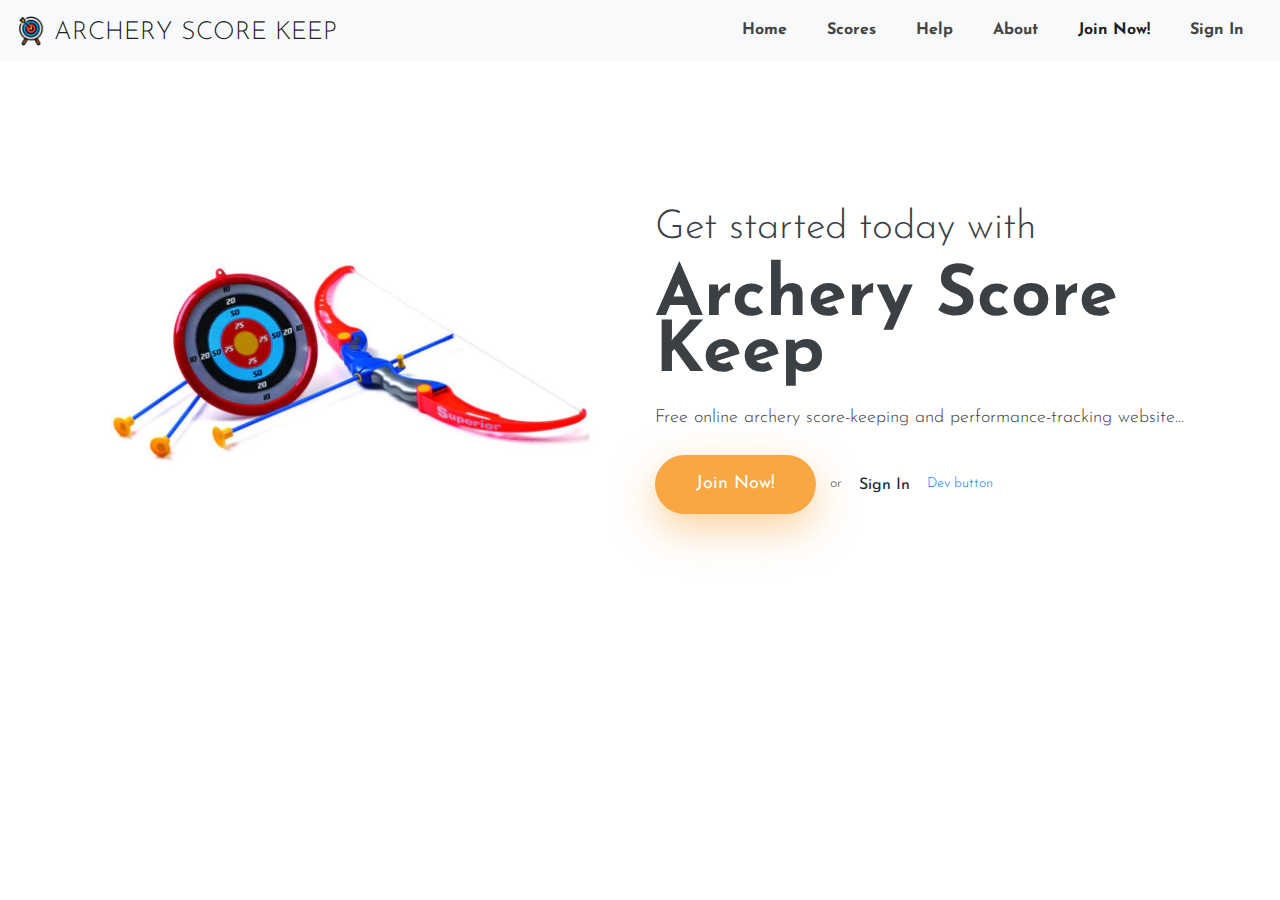
<file: html/index.html>
<!DOCTYPE html>

<html lang="en">
<head>

  <!-- ** Basic Page Needs ** -->
  <meta charset="utf-8">
  <title>Archery Score Keep - Online Archery Score Keeping | Home</title>

  <!-- ** Mobile Specific Metas ** -->
  <meta http-equiv="X-UA-Compatible" content="IE=edge">
  <meta name="description" content="Vex HTML Template">
  <meta name="viewport" content="width=device-width, initial-scale=1.0, maximum-scale=5.0">
  <!-- theme meta -->
  <meta name="theme-name" content="vex" />
  
  <!-- ** Plugins Needed for the Project ** -->
  <link rel="stylesheet" href="https://fonts.googleapis.com/css?family=Droid&#43;Serif:400%7cJosefin&#43;Sans:300,400,600,700 ">
  <link rel="stylesheet" href="plugins/bootstrap/bootstrap.min.css ">
  <link rel="stylesheet" href="plugins/themefisher-font/themefisher-font.min.css ">
  <link rel="stylesheet" href="plugins/slick/slick.min.css ">
  
  <!-- Stylesheets -->
  <link href="css/style.css" rel="stylesheet">
  
  <!--Favicon-->
  <link rel="icon" href="images/logo.png" type="image/x-icon">

</head><body id="body">
  
<!-- preloader start -->
<div class="preloader"></div>
<!-- preloader end -->

<header class="navigation sticky-top bg-black">
  <nav class="navbar navbar-expand-lg navbar-light bg-light">
    <a class="navbar-brand" href="index.html">
      <img src="images/logo.png" width="30" height="30" alt="A">
      <a class="navbar-brand mt-1 ml-2" href="index.html">ARCHERY SCORE KEEP</a>
    </a>
    <button class="navbar-toggler" type="button" data-toggle="collapse" data-target="#navbarSupportedContent" aria-controls="navbarSupportedContent" aria-expanded="false" aria-label="Toggle navigation">
      <span class="navbar-toggler-icon"></span>
    </button>
  
    <div class="collapse navbar-collapse" id="navbarSupportedContent">
      <ul class="navbar-nav ml-auto">
        <li class="nav-item">
          <a class="nav-link" href="index.html">Home</a>
        </li>
        <li class="nav-item">
          <a class="nav-link" href="scores.html">Scores</a>
        </li>
        <li class="nav-item">
          <a class="nav-link" href="help.html">Help</a>
        </li>
        <li class="nav-item">
          <a class="nav-link" href="about.html">About</a>
        </li>
        <li class="nav-item">
          <a class="nav-link active" href="sign-up.html">Join Now!</a>
        </li>
        <li class="nav-item">
          <a class="nav-link" href="sign-in.html">Sign In</a>
        </li>
      </ul>
    </div>
  </nav>
</header>

<section class="section">
	<div class="container">
		<div class="row">
			<div class="col-md-6 text-center mb-5 mb-md-0">
				<img class="img-fluid" src="images/archerytoy.png" alt="">
			</div>
			<div class="col-md-6 align-self-center text-center text-md-left">
				<div class="block">
          <h2 class="mb-4" style="font-size:40px;">Get started today with</h2>
					<h1 class="font-weight-bold mb-4" style="font-size:70px;">Archery Score Keep</h1>
					<p class="mb-4">Free online archery score-keeping and performance-tracking website...</p>
					
					<a href="sign-up.html" class="btn btn-main" style="margin-right: 10px;">Join Now!</a>
          <t>or</t>
					<a href="sign-in.html" class="btn ">Sign In</a>
					
          <a href="index-si.html">Dev button</a>
				</div>
			</div>
		</div>
	</div>
</section>

<script src="plugins/jquery/jquery.js"></script>

<script src="plugins/bootstrap/bootstrap.min.js"></script>

<script src="plugins/slick/slick.min.js"></script>

<script src="js/script.js"></script>
</body>
</html>
</file>
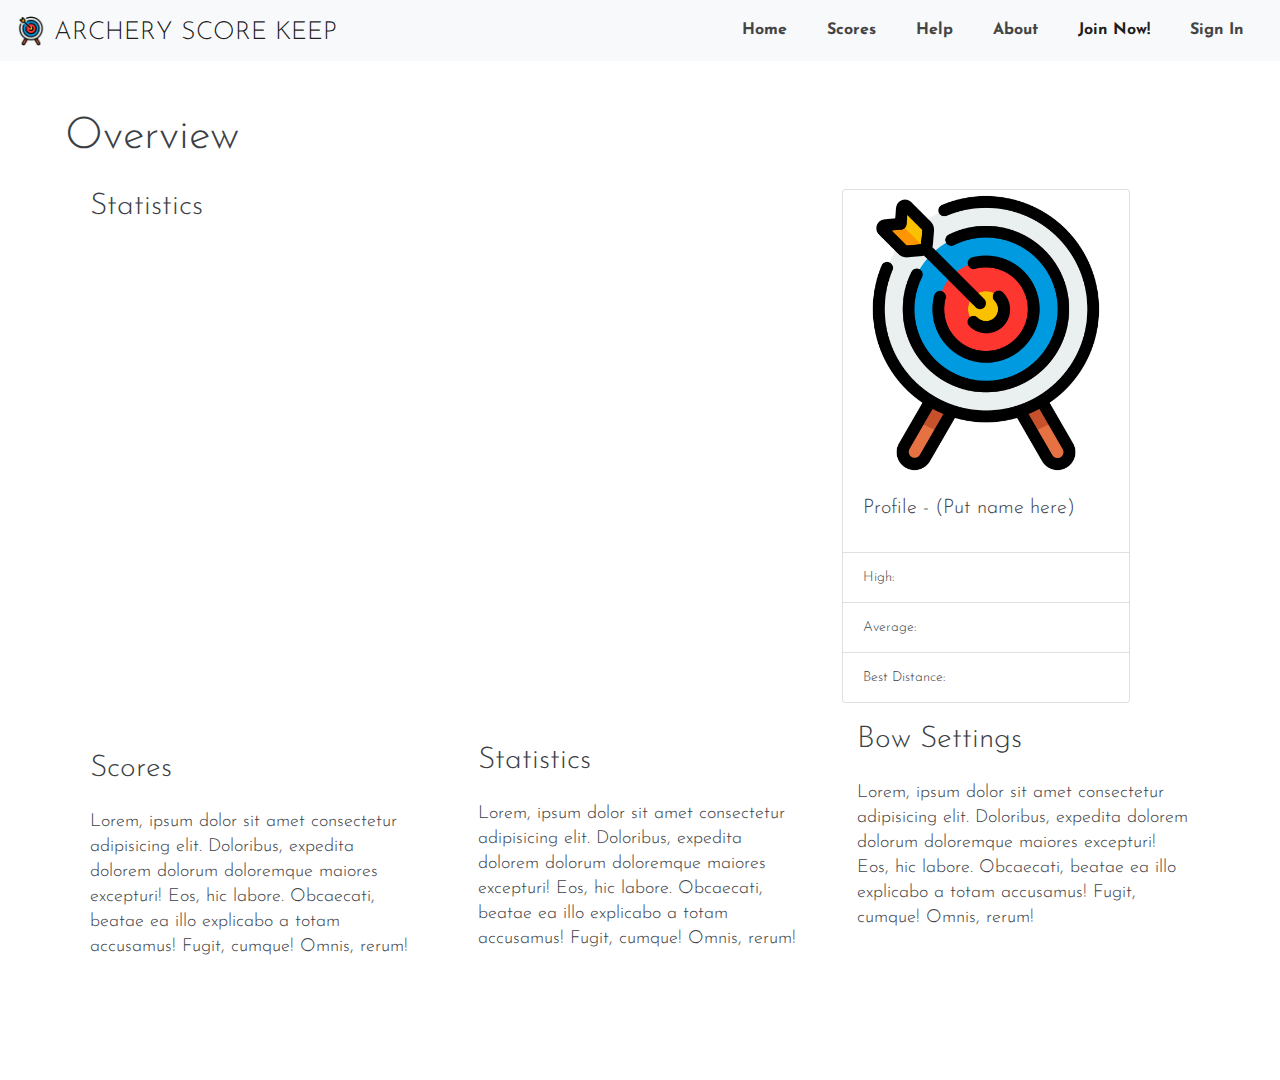
<file: html/index-si.html>
<!DOCTYPE html>

<html lang="en">
<head>

  <!-- ** Basic Page Needs ** -->
  <meta charset="utf-8">
  <title>Archery Score Keep - Online Archery Score Keeping | Home</title>

  <!-- ** Mobile Specific Metas ** -->
  <meta http-equiv="X-UA-Compatible" content="IE=edge">
  <meta name="description" content="Vex HTML Template">
  <meta name="viewport" content="width=device-width, initial-scale=1.0, maximum-scale=5.0">
  <!-- theme meta -->
  <meta name="theme-name" content="vex" />
  
  <!-- ** Plugins Needed for the Project ** -->
  <link rel="stylesheet" href="https://fonts.googleapis.com/css?family=Droid&#43;Serif:400%7cJosefin&#43;Sans:300,400,600,700 ">
  <link rel="stylesheet" href="plugins/bootstrap/bootstrap.min.css ">
  <link rel="stylesheet" href="plugins/themefisher-font/themefisher-font.min.css ">
  <link rel="stylesheet" href="plugins/slick/slick.min.css ">
  
  <!-- ** Script for line graph ** -->
  <script src="https://cdn.anychart.com/releases/8.11.0/js/anychart-base.min.js"></script>

  <!-- Stylesheets -->
  <link href="css/style.css" rel="stylesheet">
  
  <!--Favicon-->
  <link rel="icon" href="images/logo.png" type="image/x-icon">

</head><body id="body">
  
<!-- preloader start -->
<div class="preloader"></div>
<!-- preloader end -->


<header class="navigation sticky-top bg-black">
  <nav class="navbar navbar-expand-lg navbar-light bg-light">
    <a class="navbar-brand" href="index.html">
      <img src="images/logo.png" width="30" height="30" alt="A">
      <a class="navbar-brand mt-1 ml-2" href="index.html">ARCHERY SCORE KEEP</a>
    </a>
    <button class="navbar-toggler" type="button" data-toggle="collapse" data-target="#navbarSupportedContent" aria-controls="navbarSupportedContent" aria-expanded="false" aria-label="Toggle navigation">
      <span class="navbar-toggler-icon"></span>
    </button>
  
    <div class="collapse navbar-collapse" id="navbarSupportedContent">
      <ul class="navbar-nav ml-auto">
        <li class="nav-item">
          <a class="nav-link" href="index.html">Home</a>
        </li>
        <li class="nav-item">
          <a class="nav-link" href="scores.html">Scores</a>
        </li>
        <li class="nav-item">
          <a class="nav-link" href="help.html">Help</a>
        </li>
        <li class="nav-item">
          <a class="nav-link" href="about.html">About</a>
        </li>
        <li class="nav-item">
          <a class="nav-link active" href="sign-up.html">Join Now!</a>
        </li>
        <li class="nav-item">
          <a class="nav-link" href="sign-in.html">Sign In</a>
        </li>
      </ul>
    </div>
  </nav>
</header>

<section class="section pt-5">
  <div class="container">
    <div class="row">
      <h1 class="mb-4">Overview</h1>
    </div>
    <div class="row">
    <div class="col col-lg-8"> <!---LEFT HAND PANEL-->
      <div class="container">
        <div class="row">
          <div class="col">
          <h2>Statistics</h2>
            <div style="max-height: 2000px; min-height: 20px; height: 500px;" id="container">
            </div>
          </div> 
        </div>
        <div class="row">
          <h6>&#8203;</h6>
        </div>
        <div class="row">
          <div class="col">
            <h2 class="mb-4 mt-2">Scores</h2>
            <div class="content">
              <p>Lorem, ipsum dolor sit amet consectetur adipisicing elit. Doloribus, expedita dolorem dolorum doloremque maiores excepturi! Eos, hic labore. Obcaecati, beatae ea illo explicabo a totam accusamus! Fugit, cumque! Omnis, rerum!</p>
            </div>
          </div>
          <div class="col-md-auto">
            <h6>&#8203;</h6>
          </div>
          <div class="col">
            <h2 class="mb-4">Statistics</h2>
            <div class="content">
              <p>Lorem, ipsum dolor sit amet consectetur adipisicing elit. Doloribus, expedita dolorem dolorum doloremque maiores excepturi! Eos, hic labore. Obcaecati, beatae ea illo explicabo a totam accusamus! Fugit, cumque! Omnis, rerum!</p>
            </div>
          </div>
        </div>
      </div>
    </div>
    <div class="col">
      <div class="container">
        <div class="row">
          <div class="card" style="width: 18rem;">
            <img class="card-img-top" src="images/logo.png" alt="Card image cap">
            <div class="card-body">
              <h5 class="card-title">Profile - (Put name here)</h5>
            </div>
            <ul class="list-group list-group-flush">
              <li class="list-group-item">High:</li>
              <li class="list-group-item">Average:</li>
              <li class="list-group-item">Best Distance:</li>
            </ul>
          </div>
        </div>
        <div class="row">
          <h6>&#8203;</h6>
        </div>
        <div class="row">
          <div class="col">
          <h2 class="mb-4">Bow Settings</h2>
          <div class="content">
            <p>Lorem, ipsum dolor sit amet consectetur adipisicing elit. Doloribus, expedita dolorem dolorum doloremque maiores excepturi! Eos, hic labore. Obcaecati, beatae ea illo explicabo a totam accusamus! Fugit, cumque! Omnis, rerum!</p>
          </div>
          </div>
        </div>
      </div>
    </div>  
    </div>
  </div>
</section>
<?php
?>
<script>
  anychart.onDocumentReady(function () {

    // add data
    var data = [
      ["1/03/1899", 1, 0, 0],
      ["13/03/1901", 4, 0, 0],
      ["13/03/1923", 6, 0, 0],
      ["13/03/1949", 9, 1, 0],
      ["13/03/1950", 12, 2, 0],
      ["13/03/1951", 13, 5, 1],
      ["13/03/1952", 15, 6, 1],
      ["13/03/1990", 16, 9, 1],
      ["13/03/2000", 16, 10, 4],
      ["23/03/2001", 17, 11, 5],
      ["19/04/2077", 12, 1, 13]
    ];

    // create a data set
    var dataSet = anychart.data.set(data);

    // map the data for all series
    var firstSeriesData = dataSet.mapAs({x: 0, value: 1});
    var secondSeriesData = dataSet.mapAs({x: 0, value: 2});
    var thirdSeriesData = dataSet.mapAs({x: 0, value: 3});

    // create a line chart
    var chart = anychart.line();

    // create the series and name them
    var firstSeries = chart.line(firstSeriesData);
    firstSeries.name("10m");
    var secondSeries = chart.line(secondSeriesData);
    secondSeries.name("25m");
    var thirdSeries = chart.line(thirdSeriesData);
    thirdSeries.name("50m");

    // remove gaps
    chart.xScale().mode('continuous');

    var xAxis = chart.xAxis();
    xAxis.title("Time");
    var yAxis = chart.yAxis();
    yAxis.title("Scores");

    // add a legend
    chart.legend().enabled(true);

    // specify where to display the chart
    chart.container("container");

    // draw the resulting chart
    chart.draw();

  });
</script>
<script src="plugins/jquery/jquery.js"></script>

<script src="plugins/bootstrap/bootstrap.min.js"></script>

<script src="plugins/slick/slick.min.js"></script>

<script src="js/script.js"></script>
</body>
</html>
</file>
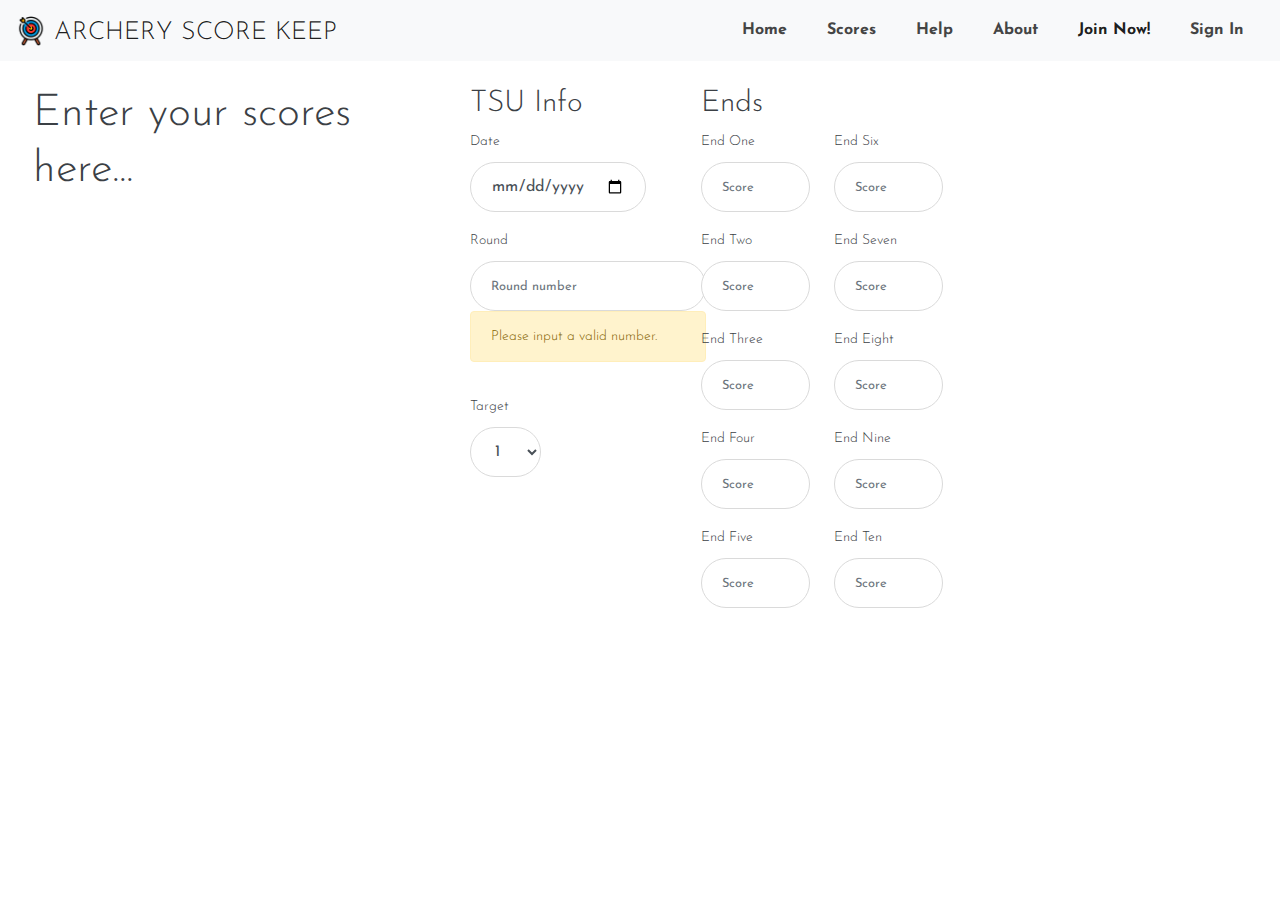
<file: html/scores.html>
<!DOCTYPE html>

<html lang="en">
<head>

  <!-- ** Basic Page Needs ** -->
  <meta charset="utf-8">
  <title>Archery Score Keep - Online Archery Score Keeping | Scores</title>

  <!-- ** Mobile Specific Metas ** -->
  <meta http-equiv="X-UA-Compatible" content="IE=edge">
  <meta name="description" content="Vex HTML Template">
  <meta name="viewport" content="width=device-width, initial-scale=1.0, maximum-scale=5.0">
  <!-- ** Plugins Needed for the Project ** -->
  <link rel="stylesheet" href="https://fonts.googleapis.com/css?family=Droid&#43;Serif:400%7cJosefin&#43;Sans:300,400,600,700 ">
  <link rel="stylesheet" href="plugins/bootstrap/bootstrap.min.css ">
  <link rel="stylesheet" href="plugins/themefisher-font/themefisher-font.min.css ">
  <link rel="stylesheet" href="plugins/slick/slick.min.css ">
  
  <!-- Stylesheets -->
  <link href="css/style.css" rel="stylesheet">
  
  <!--Favicon-->
  <link rel="icon" href="images/logo.png" type="image/x-icon">

</head><body id="body">
  
<!-- preloader start -->
<div class="preloader"></div>
<!-- preloader end -->

  
<header class="navigation sticky-top bg-black">
  <nav class="navbar navbar-expand-lg navbar-light bg-light">
    <a class="navbar-brand" href="index.html">
      <img src="images/logo.png" width="30" height="30" alt="A">
      <a class="navbar-brand mt-1 ml-2" href="index.html">ARCHERY SCORE KEEP</a>
    </a>
    <button class="navbar-toggler" type="button" data-toggle="collapse" data-target="#navbarSupportedContent" aria-controls="navbarSupportedContent" aria-expanded="false" aria-label="Toggle navigation">
      <span class="navbar-toggler-icon"></span>
    </button>
  
    <div class="collapse navbar-collapse" id="navbarSupportedContent">
      <ul class="navbar-nav ml-auto">
        <li class="nav-item">
          <a class="nav-link" href="index.html">Home</a>
        </li>
        <li class="nav-item">
          <a class="nav-link" href="scores.html">Scores</a>
        </li>
        <li class="nav-item">
          <a class="nav-link" href="help.html">Help</a>
        </li>
        <li class="nav-item">
          <a class="nav-link" href="about.html">About</a>
        </li>
        <li class="nav-item">
          <a class="nav-link active" href="sign-up.html">Join Now!</a>
        </li>
        <li class="nav-item">
          <a class="nav-link" href="sign-in.html">Sign In</a>
        </li>
      </ul>
    </div>
  </nav>
</header>


<section>
  <container class="container">
    <div class="row">
      <div class="col-md-4">
        <div class="row">
          <h1 class="ml-5">Enter your scores here...</h1>
        </div>
      </div>
      <div class="col-sm-3 ml-5 mr-n5">
        <div class="row">
          <h2 class="mb-2">TSU Info</h2>
        </div>
        <div class="row">
        <div class="form-group">
          <label for="dateInput">Date</label>
          <input type="date" class="form-control" id="dateInput" aria-describedby="inputDate" placeholder="DD/MM/YYYY">
        </div>
        </div>
        <div class="row">
        <div class="form-group">
          <label for="roundInput">Round</label>
          <input type="number" class="form-control" id="roundInput" aria-describedby="inputRound" placeholder="Round number" min="0">
          <div class="alert alert-warning" role="alert" id="inputWarning">Please input a valid number.</div>
        </div>
        </div>
        <div class="row">
          <div class="form-group">
            <label for="targetInput">Target</label>
            <select id="targetInput" class="form-control">
              <option>1</option>
              <option>2</option>
            </select>
          </div>
        </div>
      </div>
      <div class="col-sm-1 mr-4 ml-n5">
        <div class="row">
          <h2  class="mb-2">Ends</h2>
        </div>
        <div class="row">
          <div class="form-group">
            <label for="endOneInput">End One</label>
            <input type="text" class="form-control" id="endOneInput" aria-describedby="inputEndOne" placeholder="Score">
          </div>
        </div>
        <div class="row">
          <div class="form-group">
            <label for="endTwoInput">End Two</label>
            <input type="text" class="form-control" id="endTwoInput" aria-describedby="inputEndOne" placeholder="Score">
          </div>
        </div>
        <div class="row">
          <div class="form-group">
            <label for="endThreeInput">End Three</label>
            <input type="text" class="form-control" id="endThreeInput" aria-describedby="inputEndOne" placeholder="Score">
          </div>
        </div>
        <div class="row">
          <div class="form-group">
            <label for="endFourInput">End Four</label>
            <input type="text" class="form-control" id="endFourInput" aria-describedby="inputEndOne" placeholder="Score">
          </div>
        </div>
        <div class="row">
          <div class="form-group">
            <label for="endFiveInput">End Five</label>
            <input type="text" class="form-control" id="endFiveInput" aria-describedby="inputEndOne" placeholder="Score">
          </div>
        </div>
      </div>
      <div class="col col-sm-1">
        <div class="row">
          <h2 class="mb-2">&#12288</h2>
        </div>
        <div class="row">
          <div class="form-group">
            <label for="endSixInput">End Six</label>
            <input type="text" class="form-control" id="endSixInput" aria-describedby="inputEndOne" placeholder="Score">
          </div>
        </div>
        <div class="row">
          <div class="form-group">
            <label for="endSevenInput">End Seven</label>
            <input type="text" class="form-control" id="endSevenInput" aria-describedby="inputEndOne" placeholder="Score">
          </div>
        </div>
        <div class="row">
          <div class="form-group">
            <label for="endEightInput">End Eight</label>
            <input type="text" class="form-control" id="endEightInput" aria-describedby="inputEndOne" placeholder="Score">
          </div>
        </div>
        <div class="row">
          <div class="form-group">
            <label for="endNineInput">End Nine</label>
            <input type="text" class="form-control" id="endNineInput" aria-describedby="inputEndOne" placeholder="Score">
          </div>
        </div>
        <div class="row">
          <div class="form-group">
            <label for="endTenInput">End Ten</label>
            <input type="text" class="form-control" id="endTenInput" aria-describedby="inputEndOne" placeholder="Score">
          </div>
        </div>
      </div>

    </div>
  </container>
</section>
<script>
  function isNegative(num){
    if (Math.sign(num) === -1){
      return true;
    }
    return false;
  }
  setInterval(() => {
    var roundInput = document.getElementById("roundInput").value;
    var inputWarning = document.getElementById("inputWarning");
    if(roundInput == null){
      inputWarning.style.display = "none";
      return;
    }
    if(!Number(roundInput)){
      inputWarning.style.display = "block";
      inputWarning.innerHTML = "Please input a number."
    }
    else if(isNegative(roundInput)){
      inputWarning.style.display = "block";
      inputWarning.innerHTML = "Please input a positive number."
    }
    else{
      inputWarning.style.display = "none";
    }
  }, 1000);
</script>
<script src="plugins/jquery/jquery.js"></script>

<script src="plugins/bootstrap/bootstrap.min.js"></script>

<script src="plugins/slick/slick.min.js"></script>

<script src="js/script.js"></script>
</body>
</html>
</file>
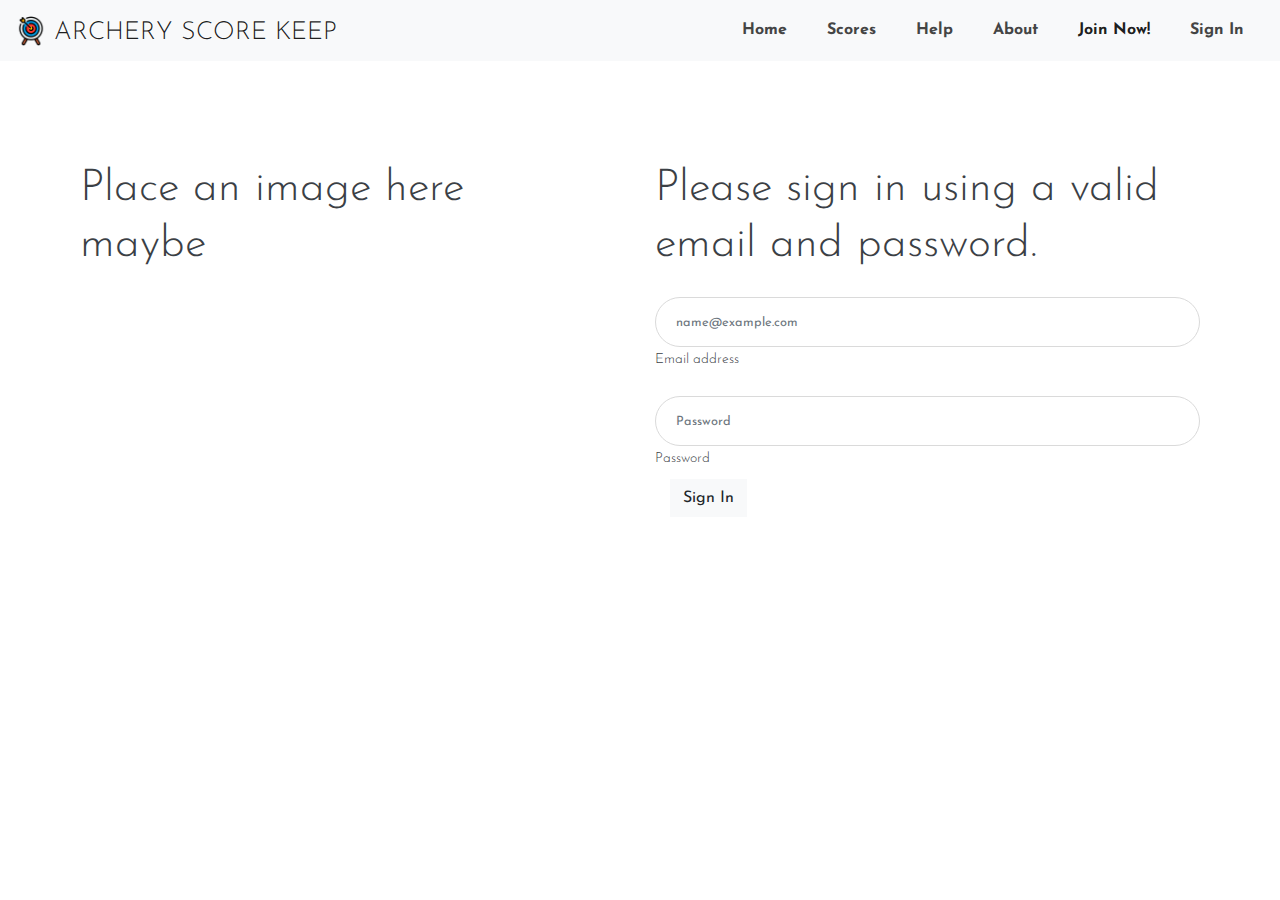
<file: html/sign-in.html>
<!DOCTYPE html>

<html lang="en">
<head>

  <!-- ** Basic Page Needs ** -->
  <meta charset="utf-8">
  <title>Archery Score Keep - Online Archery Score Keeping | Sign-in</title>

  <!-- ** Mobile Specific Metas ** -->
  <meta http-equiv="X-UA-Compatible" content="IE=edge">
  <meta name="description" content="Vex HTML Template">
  <meta name="viewport" content="width=device-width, initial-scale=1.0, maximum-scale=5.0">
  <!-- ** Plugins Needed for the Project ** -->
  <link rel="stylesheet" href="https://fonts.googleapis.com/css?family=Droid&#43;Serif:400%7cJosefin&#43;Sans:300,400,600,700 ">
  <link rel="stylesheet" href="plugins/bootstrap/bootstrap.min.css ">
  <link rel="stylesheet" href="plugins/themefisher-font/themefisher-font.min.css ">
  <link rel="stylesheet" href="plugins/slick/slick.min.css ">
  <!-- Stylesheets -->
  <link href="css/style.css" rel="stylesheet">
  
  <!--Favicon-->
  <link rel="icon" href="images/favicon.png" type="image/x-icon">

</head><body id="body">
  
<!-- preloader start -->
<div class="preloader"></div>
<!-- preloader end -->

  
<header class="navigation sticky-top bg-black">
  <nav class="navbar navbar-expand-lg navbar-light bg-light">
    <a class="navbar-brand" href="index.html">
      <img src="images/logo.png" width="30" height="30" alt="A">
      <a class="navbar-brand mt-1 ml-2" href="index.html">ARCHERY SCORE KEEP</a>
    </a>
    <button class="navbar-toggler" type="button" data-toggle="collapse" data-target="#navbarSupportedContent" aria-controls="navbarSupportedContent" aria-expanded="false" aria-label="Toggle navigation">
      <span class="navbar-toggler-icon"></span>
    </button>
  
    <div class="collapse navbar-collapse" id="navbarSupportedContent">
      <ul class="navbar-nav ml-auto">
        <li class="nav-item">
          <a class="nav-link" href="index.html">Home</a>
        </li>
        <li class="nav-item">
          <a class="nav-link" href="scores.html">Scores</a>
        </li>
        <li class="nav-item">
          <a class="nav-link" href="help.html">Help</a>
        </li>
        <li class="nav-item">
          <a class="nav-link" href="about.html">About</a>
        </li>
        <li class="nav-item">
          <a class="nav-link active" href="sign-up.html">Join Now!</a>
        </li>
        <li class="nav-item">
          <a class="nav-link" href="sign-in.html">Sign In</a>
        </li>
      </ul>
    </div>
  </nav>
</header>

<section class="section">
  <div class="container">
    <div class="row">
      <div class="col-md-5 mb-4 mb-md-0">
        <h1 class="mb-5">Place an image here maybe</h1>
      </div>
      <div class="col-lg-6 col-md-7 offset-lg-1">
        <h1 class="mb-4">Please sign in using a valid email and password.</h1>
        <div class="form-floating mb-3">
          <input type="email" class="form-control" id="floatingInput" placeholder="name@example.com">
          <label for="floatingInput">Email address</label>
        </div>
        <div class="form-floating">
          <input type="password" class="form-control" id="floatingPassword" placeholder="Password">
          <label for="floatingPassword">Password</label>
        </div>
        <div class="col-12">
          <button type="submit" class="btn btn-light">Sign In</button>
        </div>
      </div>
    </div>
  </div>
</section>

<script src="plugins/jquery/jquery.js"></script>

<script src="plugins/bootstrap/bootstrap.min.js"></script>

<script src="plugins/slick/slick.min.js"></script>

<script src="js/script.js"></script>
</body>
</html>
</file>
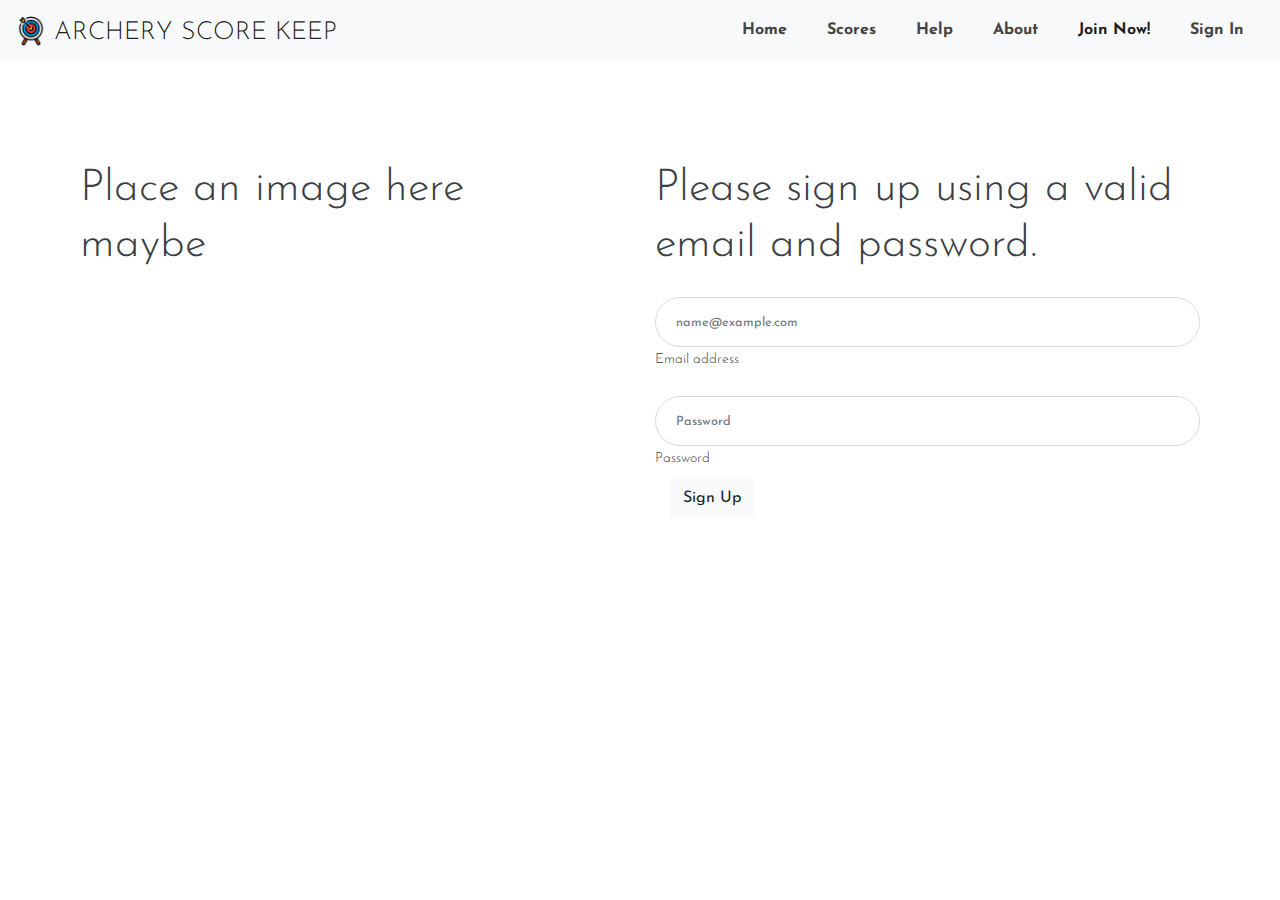
<file: html/sign-up.html>
<!DOCTYPE html>

<html lang="en">
<head>

  <!-- ** Basic Page Needs ** -->
  <meta charset="utf-8">
  <title>Archery Score Keep - Online Archery Score Keeping | Sign-up</title>

  <!-- ** Mobile Specific Metas ** -->
  <meta http-equiv="X-UA-Compatible" content="IE=edge">
  <meta name="description" content="Vex HTML Template">
  <meta name="viewport" content="width=device-width, initial-scale=1.0, maximum-scale=5.0">
  <!-- ** Plugins Needed for the Project ** -->
  <link rel="stylesheet" href="https://fonts.googleapis.com/css?family=Droid&#43;Serif:400%7cJosefin&#43;Sans:300,400,600,700 ">
  <link rel="stylesheet" href="plugins/bootstrap/bootstrap.min.css ">
  <link rel="stylesheet" href="plugins/themefisher-font/themefisher-font.min.css ">
  <link rel="stylesheet" href="plugins/slick/slick.min.css ">
  <!-- Stylesheets -->
  <link href="css/style.css" rel="stylesheet">
  
  <!--Favicon-->
  <link rel="icon" href="images/favicon.png" type="image/x-icon">

</head><body id="body">
  
<!-- preloader start -->
<div class="preloader"></div>
<!-- preloader end -->

  
<header class="navigation sticky-top bg-black">
  <nav class="navbar navbar-expand-lg navbar-light bg-light">
    <a class="navbar-brand" href="index.html">
      <img src="images/logo.png" width="30" height="30" alt="A">
      <a class="navbar-brand mt-1 ml-2" href="index.html">ARCHERY SCORE KEEP</a>
    </a>
    <button class="navbar-toggler" type="button" data-toggle="collapse" data-target="#navbarSupportedContent" aria-controls="navbarSupportedContent" aria-expanded="false" aria-label="Toggle navigation">
      <span class="navbar-toggler-icon"></span>
    </button>
  
    <div class="collapse navbar-collapse" id="navbarSupportedContent">
      <ul class="navbar-nav ml-auto">
        <li class="nav-item">
          <a class="nav-link" href="index.html">Home</a>
        </li>
        <li class="nav-item">
          <a class="nav-link" href="scores.html">Scores</a>
        </li>
        <li class="nav-item">
          <a class="nav-link" href="help.html">Help</a>
        </li>
        <li class="nav-item">
          <a class="nav-link" href="about.html">About</a>
        </li>
        <li class="nav-item">
          <a class="nav-link active" href="sign-up.html">Join Now!</a>
        </li>
        <li class="nav-item">
          <a class="nav-link" href="sign-in.html">Sign In</a>
        </li>
      </ul>
    </div>
  </nav>
</header>

<section class="section">
  <div class="container">
    <div class="row">
      <div class="col-md-5 mb-4 mb-md-0">
        <h1 class="mb-5">Place an image here maybe</h1>
      </div>
      <div class="col-lg-6 col-md-7 offset-lg-1">
        <h1 class="mb-4">Please sign up using a valid email and password.</h1>
        <div class="form-floating mb-3">
          <input type="email" class="form-control" id="floatingInput" placeholder="name@example.com">
          <label for="floatingInput">Email address</label>
        </div>
        <div class="form-floating">
          <input type="password" class="form-control" id="floatingPassword" placeholder="Password">
          <label for="floatingPassword">Password</label>
        </div>
        <div class="col-12">
          <button type="submit" class="btn btn-light">Sign Up</button>
        </div>
      </div>
    </div>
  </div>
</section>

<script src="plugins/jquery/jquery.js"></script>

<script src="plugins/bootstrap/bootstrap.min.js"></script>

<script src="plugins/slick/slick.min.js"></script>

<script src="js/script.js"></script>
</body>
</html>
</file>
<file: html/css/style.css>
/**
 * WEBSITE: https://themefisher.com
 * TWITTER: https://twitter.com/themefisher
 * FACEBOOK: https://www.facebook.com/themefisher
 * GITHUB: https://github.com/themefisher/
 */

/*--
    Common Css
--*/
html {
  overflow-x: hidden;
}

body {
  font-size: 14px;
  font-weight: 300;
  line-height: 25px;
  color: #3b4045;
  font-family: "Josefin Sans", sans-serif;
  -webkit-font-smoothing: antialiased;
}

.preloader {
  position: fixed;
  top: 0;
  left: 0;
  right: 0;
  bottom: 0;
  background-color: #fff;
  z-index: 999999;
}

h1,
h2,
h3,
h4,
h5,
h6 {
  font-weight: 300;
  margin: 0px;
}

h1,
.h1 {
  font-size: 44px;
  line-height: 56px;
}

h2,
.h2 {
  font-size: 30px;
  line-height: 35px;
}

h3,
.h3 {
  font-size: 23px;
  line-height: 25px;
}

h4,
.h4 {
  font-size: 20px;
  line-height: 24px;
  font-weight: 400;
}

p {
  font-size: 18px;
  line-height: 25px;
}

ul {
  padding: 0;
  margin: 0;
  list-style: none;
}

a {
  transition: all 0.2s ease-in-out 0s;
}

.mt-100 {
  margin-top: 100px;
}

.bg-1 {
  background-image: url(../images/call-to-action.jpg);
}

.bg-orange {
  background: #f9a743;
}

.bg-opacity {
  position: relative;
}
.bg-opacity:before {
  content: "";
  position: absolute;
  top: 0;
  left: 0;
  right: 0;
  bottom: 0;
  background: rgba(0, 0, 0, 0.7);
}

a:focus,
.btn:focus,
.btn:active:focus {
  box-shadow: none;
  outline: 0 none;
}

a,
a:active,
a:focus,
a:active {
  text-decoration: none;
}

.section {
  padding: 100px 0;
}

.font-size-60 {
  font-size: 60px;
  line-height: 1.2;
}
@media (max-width: 575px) {
  .font-size-60 {
    font-size: 40px;
  }
}

.mb-10 {
  margin-bottom: 10px;
}

.mb-40 {
  margin-bottom: 40px;
}

.slick-slide {
  outline: 0;
}

/*--
    custom heading
--*/
.text-center {
  text-align: center;
}

.heading {
  text-align: center;
  color: #777777;
  padding-bottom: 70px;
}
.heading h2 {
  color: #3c3c3c;
  padding-bottom: 15px;
  text-transform: capitalize;
  font-weight: 700;
  font-size: 40px;
  line-height: 40px;
}
.heading p {
  font-size: 17px;
  line-height: 24px;
  font-weight: 300;
}

.subheading {
  color: #3c3c3c;
  padding-bottom: 15px;
  text-transform: capitalize;
  font-weight: 500;
  font-size: 32px;
  line-height: 45px;
}

.btn {
  border-radius: 0;
  text-decoration: none !important;
}

.btn-main {
  color: #fff;
  border-radius: 30px;
  font-size: 18px;
  padding: 15px 40px;
  display: inline-block;
  background-color: #f9a743;
  box-shadow: 0 15px 40px rgba(249, 167, 68, 0.5);
  background-image: linear-gradient(bottom, rgba(255, 239, 206, 0) 0%, rgba(255, 239, 206, 0.25) 100%);
}
.btn-main:hover, .btn-main:focus {
  background-color: #f9a743;
  color: #fff;
}

.btn-main-sm {
  padding: 12px 35px;
  text-transform: uppercase;
  font-size: 14px;
  font-weight: bold;
}

/* navigation */
.navbar-brand {
  color: #444;
  font-size: 25px;
  margin: 0;
  line-height: 1;
}

.nav-link {
  font-size: 16px;
  font-weight: bold;
  padding: 10px 20px !important;
}

.navbar-light .navbar-nav .nav-link {
  color: #444;
}

.lang-list {
  border: 0;
  margin: 10px 20px;
  font-size: 16px;
  cursor: pointer;
}

.navigation .dropdown-menu {
  padding: 0px;
  border: 0;
  border-radius: 0px;
  background-color: #f5f5f5;
}
@media (max-width: 991px) {
  .navigation .dropdown-menu {
    text-align: center;
    float: left !important;
    width: 100%;
    margin: 0;
  }
}
.navigation .dropdown-menu li:first-child {
  margin-top: 5px;
}
.navigation .dropdown-menu li:last-child {
  margin-bottom: 5px;
}
.navigation .dropdown-toggle::after {
  display: none;
}
.navigation .dropdown-toggle > i {
  font-size: 14px;
}
.navigation .dropleft .dropdown-menu,
.navigation .dropright .dropdown-menu {
  margin: 0;
}
.navigation .dropleft .dropdown-toggle::before,
.navigation .dropright .dropdown-toggle::after {
  font-weight: bold;
  font-family: "themefisher-font";
  border: 0;
  font-size: 10px;
  vertical-align: 1px;
  display: inline-block;
}
.navigation .dropleft .dropdown-toggle::before {
  margin-right: 5px;
  content: "\f124";
}
.navigation .dropright .dropdown-toggle::after {
  margin-left: 5px;
  content: "\f125";
}
.navigation .dropdown-item {
  color: #444;
  padding: 0.6rem 1rem 0.35rem;
  font-weight: 600;
  font-size: 15px;
}
.navigation .dropdown-submenu.active > .dropdown-toggle,
.navigation .dropdown-submenu:hover > .dropdown-item,
.navigation .dropdown-item.active,
.navigation .dropdown-item:hover {
  background: #f9a743;
  color: white;
}
@media (min-width: 992px) {
  .navigation .dropdown-menu {
    transition: all 0.2s ease-in, visibility 0s linear 0.2s, transform 0.2s linear;
    display: block;
    visibility: hidden;
    opacity: 0;
    min-width: 200px;
    margin-top: 8px;
  }
  .navigation .dropdown-menu li:first-child {
    margin-top: 10px;
  }
  .navigation .dropdown-menu li:last-child {
    margin-bottom: 10px;
  }
  .navigation .dropleft .dropdown-menu,
.navigation .dropright .dropdown-menu {
    margin-top: -9px;
  }
  .navigation .dropdown:hover > .dropdown-menu {
    visibility: visible;
    transition: all 0.45s ease 0s;
    opacity: 1;
  }
}

.navbar-collapse.show {
  overflow-y: auto;
  overflow-x: hidden;
  max-height: calc(100vh - 80px);
}

.navbar-toggler:focus {
  outline: 0;
}

/* cart */
.cart {
  background: transparent;
  border: 0;
  position: relative;
}
.cart i {
  font-size: 20px;
}
@media (max-width: 991px) {
  .cart {
    position: absolute;
    top: 23px;
    right: 90px;
  }
}
.cart .badge {
  position: absolute;
  top: -5px;
  border-radius: 50%;
  right: -10px;
}
.cart:focus {
  outline: 0;
}

.badge-primary {
  background-color: #f9a743;
}

/*--
    Feature-list start
--*/
.feature-list .btn-main {
  margin-top: 15px;
}

/*--
  Gallery start
--*/
.gallery {
  padding-bottom: 100px;
}
.gallery .owl-item {
  overflow: hidden;
  position: relative;
}
.gallery .block {
  padding: 20px;
  position: relative;
}
.gallery .block:hover .gallery-overlay {
  transform: scale(1);
  opacity: 1;
  border-radius: 0;
}
.gallery .gallery-overlay {
  position: absolute;
  bottom: 15px;
  left: 15px;
  right: 15px;
  top: 15px;
  background: rgba(255, 255, 255, 0.85);
  text-decoration: none;
  color: inherit;
  transform: scale(0.7);
  transition: 0.3s ease-in-out;
  z-index: 2;
  opacity: 0;
  border-radius: 50%;
}
.gallery .gallery-overlay .gallery-popup {
  text-align: center;
  position: absolute;
  top: 50%;
  left: 50%;
  transform: translate(-50%, -50%);
  background: #f9a743;
  padding: 5px 10px;
  border-radius: 40px;
  width: 50px;
  height: 50px;
}
.gallery .gallery-overlay .gallery-popup i {
  color: #fff;
  font-size: 30px;
  line-height: 40px;
  display: inline-block;
}

/*--
    service start
--*/
.testimonials .testimonial-block {
  padding: 0 10px;
}
.testimonials .testimonial-block i {
  font-size: 40px;
  display: inline-block;
  margin-bottom: 20px;
  color: #f9a743;
}
.testimonials .testimonial-block p {
  font-family: "Droid Serif", serif;
  font-size: 14px;
  color: #777;
}
.testimonials .testimonial-block .author-details {
  margin-top: 30px;
}
.testimonials .testimonial-block .author-details img {
  border-radius: 50%;
  width: 50px;
}
.testimonials .testimonial-block .author-details h4 {
  font-weight: 700;
  font-size: 20px;
  margin-top: 10px;
}

/*--
    call-to-action start
--*/
.call-to-action {
  background-attachment: fixed;
  background-repeat: no-repeat;
  background-size: cover;
}

.input-group {
  margin-top: 30px;
  position: relative;
}
.input-group .btn-submit {
  padding: 10.5px 40px !important;
  position: absolute;
  border-top-left-radius: 0;
  border-bottom-left-radius: 0;
  top: 0;
  right: 0;
}
.input-group input {
  height: 50px;
  border-radius: 40px;
  border: none;
  padding-left: 15px;
  box-shadow: none;
  display: table-cell;
}

.footer-menu a {
  font-size: 14;
  font-weight: 700;
  color: #444;
  padding: 10px;
}

footer {
  text-align: center;
  background: #f4f4f4;
  padding: 50px 0px;
}
footer .footer-logo {
  color: #555;
  display: block;
}
footer p.copyright-text {
  font-weight: 300;
  font-size: 12px;
  color: #888;
  letter-spacing: 3px;
  margin-top: 15px;
}
footer p.copyright-text a {
  color: #282828;
}
footer p.copyright-text a:hover {
  text-decoration: none;
}

p.price {
  font-size: 30px;
  font-family: "Droid Serif", serif;
}

s.price {
  color: red;
  font-size: 25px;
  font-family: "Droid Serif", serif;
}

.product-info {
  text-align: center;
}
.product-info .price {
  font-size: 100%;
}

.contact-list li,
.contact-list a {
  color: #282828;
  font-size: 18px;
}

.form-control {
  border: 1px solid #dadada;
  border-radius: 35px;
  height: 50px;
  padding-left: 20px;
  padding-right: 20px;
}
.form-control:focus {
  border-color: #f9a743;
  box-shadow: none;
}
.form-control::-moz-placeholder {
  font-size: 80%;
}
.form-control::placeholder {
  font-size: 80%;
}

textarea.form-control {
  height: 150px;
  padding-top: 15px;
}

.sticky-image {
  position: -webkit-sticky;
  position: sticky;
  top: 100px;
  z-index: 1;
}

/* product sinngle page */
.product-image-slider {
  position: -webkit-sticky;
  position: sticky;
  top: 80px;
}
.product-image-slider .slick-list {
  margin-bottom: 10px;
  border-radius: 5px;
}
.product-image-slider .slick-dots {
  margin-top: 10px;
  padding-left: 0;
  display: flex;
}
.product-image-slider .slick-dots li {
  list-style-type: none;
  margin: 10px;
  border-radius: 5px;
  padding: 10px;
  cursor: pointer;
}
.product-image-slider .slick-dots li:first-child {
  margin-left: 0;
}
.product-image-slider .slick-dots li:last-child {
  margin-right: 0;
}
.product-image-slider .slick-dots li img {
  max-height: 80px;
  height: auto;
  max-width: 100%;
}

/* content style */
.content * {
  margin-bottom: 20px;
}
.content a {
  text-decoration: underline;
}
.content h1,
.content h2,
.content h3,
.content h4,
.content h5,
.content h6 {
  margin-bottom: 10px;
}
.content ol,
.content ul {
  padding-left: 10px;
}
.content table {
  text-align: left;
  width: 100%;
  max-width: 100%;
  margin-bottom: 1rem;
  border: 1px solid #dee2e6;
}
.content table th,
.content table td {
  padding: 0.75rem;
  vertical-align: top;
  border: 1px solid #dee2e6;
}
.content table thead {
  background: #d5d5d5;
}
.content table tbody {
  background: #dadada;
}
.content table tbody td {
  text-align: left !important;
}
.content blockquote {
  border-left: 1px solid #f9a743;
  padding: 20px;
}
.content blockquote p {
  margin-bottom: 0;
  font-style: italic;
  font-size: 22px;
  font-weight: 500;
}
.content pre {
  padding: 10px 20px;
  background: #dadada;
}

.link-title {
  color: inherit;
  text-decoration: none !important;
}
.link-title:hover {
  color: #f9a743;
}
/*# sourceMappingURL=style.css.map */
</file>
<file: html/plugins/themefisher-font/themefisher-font.min.css>
@font-face{font-family:themefisher-font;src:url(fonts/themefisher-font.eot?ug5hnh);src:url(fonts/themefisher-font.eot?ug5hnh#iefix) format('embedded-opentype'),url(fonts/themefisher-font.ttf?ug5hnh) format('truetype'),url(fonts/themefisher-font.woff?ug5hnh) format('woff'),url(fonts/themefisher-font.svg?ug5hnh#themefisher-font) format('svg');font-weight:400;font-style:normal}[class*=" tf-"],[class^=tf-]{font-family:themefisher-font!important;speak:none;font-style:normal;font-weight:400;font-variant:normal;text-transform:none;line-height:1;-webkit-font-smoothing:antialiased;-moz-osx-font-smoothing:grayscale}.tf-ion-alert-circled:before{content:"\f100"}.tf-ion-alert:before{content:"\f101"}.tf-ion-android-add-circle:before{content:"\f359"}.tf-ion-android-add:before{content:"\f2c7"}.tf-ion-android-alarm-clock:before{content:"\f35a"}.tf-ion-android-alert:before{content:"\f35b"}.tf-ion-android-apps:before{content:"\f35c"}.tf-ion-android-archive:before{content:"\f2c9"}.tf-ion-android-arrow-back:before{content:"\f2ca"}.tf-ion-android-arrow-down:before{content:"\f35d"}.tf-ion-android-arrow-dropdown-circle:before{content:"\f35e"}.tf-ion-android-arrow-dropdown:before{content:"\f35f"}.tf-ion-android-arrow-dropleft-circle:before{content:"\f360"}.tf-ion-android-arrow-dropleft:before{content:"\f361"}.tf-ion-android-arrow-dropright-circle:before{content:"\f362"}.tf-ion-android-arrow-dropright:before{content:"\f363"}.tf-ion-android-arrow-dropup-circle:before{content:"\f364"}.tf-ion-android-arrow-dropup:before{content:"\f365"}.tf-ion-android-arrow-forward:before{content:"\f30f"}.tf-ion-android-arrow-up:before{content:"\f366"}.tf-ion-android-attach:before{content:"\f367"}.tf-ion-android-bar:before{content:"\f368"}.tf-ion-android-bicycle:before{content:"\f369"}.tf-ion-android-boat:before{content:"\f36a"}.tf-ion-android-bookmark:before{content:"\f36b"}.tf-ion-android-bulb:before{content:"\f36c"}.tf-ion-android-bus:before{content:"\f36d"}.tf-ion-android-calendar:before{content:"\f2d1"}.tf-ion-android-call:before{content:"\f2d2"}.tf-ion-android-camera:before{content:"\f2d3"}.tf-ion-android-cancel:before{content:"\f36e"}.tf-ion-android-car:before{content:"\f36f"}.tf-ion-android-cart:before{content:"\f370"}.tf-ion-android-chat:before{content:"\f2d4"}.tf-ion-android-checkbox-blank:before{content:"\f371"}.tf-ion-android-checkbox-outline-blank:before{content:"\f372"}.tf-ion-android-checkbox-outline:before{content:"\f373"}.tf-ion-android-checkbox:before{content:"\f374"}.tf-ion-android-checkmark-circle:before{content:"\f375"}.tf-ion-android-clipboard:before{content:"\f376"}.tf-ion-android-close:before{content:"\f2d7"}.tf-ion-android-cloud-circle:before{content:"\f377"}.tf-ion-android-cloud-done:before{content:"\f378"}.tf-ion-android-cloud-outline:before{content:"\f379"}.tf-ion-android-cloud:before{content:"\f37a"}.tf-ion-android-color-palette:before{content:"\f37b"}.tf-ion-android-compass:before{content:"\f37c"}.tf-ion-android-contact:before{content:"\f2d8"}.tf-ion-android-contacts:before{content:"\f2d9"}.tf-ion-android-contract:before{content:"\f37d"}.tf-ion-android-create:before{content:"\f37e"}.tf-ion-android-delete:before{content:"\f37f"}.tf-ion-android-desktop:before{content:"\f380"}.tf-ion-android-document:before{content:"\f381"}.tf-ion-android-done-all:before{content:"\f382"}.tf-ion-android-done:before{content:"\f383"}.tf-ion-android-download:before{content:"\f2dd"}.tf-ion-android-drafts:before{content:"\f384"}.tf-ion-android-exit:before{content:"\f385"}.tf-ion-android-expand:before{content:"\f386"}.tf-ion-android-favorite-outline:before{content:"\f387"}.tf-ion-android-favorite:before{content:"\f388"}.tf-ion-android-film:before{content:"\f389"}.tf-ion-android-folder-open:before{content:"\f38a"}.tf-ion-android-folder:before{content:"\f2e0"}.tf-ion-android-funnel:before{content:"\f38b"}.tf-ion-android-globe:before{content:"\f38c"}.tf-ion-android-hand:before{content:"\f2e3"}.tf-ion-android-hangout:before{content:"\f38d"}.tf-ion-android-happy:before{content:"\f38e"}.tf-ion-android-home:before{content:"\f38f"}.tf-ion-android-image:before{content:"\f2e4"}.tf-ion-android-laptop:before{content:"\f390"}.tf-ion-android-list:before{content:"\f391"}.tf-ion-android-locate:before{content:"\f2e9"}.tf-ion-android-lock:before{content:"\f392"}.tf-ion-android-mail:before{content:"\f2eb"}.tf-ion-android-map:before{content:"\f393"}.tf-ion-android-menu:before{content:"\f394"}.tf-ion-android-microphone-off:before{content:"\f395"}.tf-ion-android-microphone:before{content:"\f2ec"}.tf-ion-android-more-horizontal:before{content:"\f396"}.tf-ion-android-more-vertical:before{content:"\f397"}.tf-ion-android-navigate:before{content:"\f398"}.tf-ion-android-notifications-none:before{content:"\f399"}.tf-ion-android-notifications-off:before{content:"\f39a"}.tf-ion-android-notifications:before{content:"\f39b"}.tf-ion-android-open:before{content:"\f39c"}.tf-ion-android-options:before{content:"\f39d"}.tf-ion-android-people:before{content:"\f39e"}.tf-ion-android-person-add:before{content:"\f39f"}.tf-ion-android-person:before{content:"\f3a0"}.tf-ion-android-phone-landscape:before{content:"\f3a1"}.tf-ion-android-phone-portrait:before{content:"\f3a2"}.tf-ion-android-pin:before{content:"\f3a3"}.tf-ion-android-plane:before{content:"\f3a4"}.tf-ion-android-playstore:before{content:"\f2f0"}.tf-ion-android-print:before{content:"\f3a5"}.tf-ion-android-radio-button-off:before{content:"\f3a6"}.tf-ion-android-radio-button-on:before{content:"\f3a7"}.tf-ion-android-refresh:before{content:"\f3a8"}.tf-ion-android-remove-circle:before{content:"\f3a9"}.tf-ion-android-remove:before{content:"\f2f4"}.tf-ion-android-restaurant:before{content:"\f3aa"}.tf-ion-android-sad:before{content:"\f3ab"}.tf-ion-android-search:before{content:"\f2f5"}.tf-ion-android-send:before{content:"\f2f6"}.tf-ion-android-settings:before{content:"\f2f7"}.tf-ion-android-share-alt:before{content:"\f3ac"}.tf-ion-android-share:before{content:"\f2f8"}.tf-ion-android-star-half:before{content:"\f3ad"}.tf-ion-android-star-outline:before{content:"\f3ae"}.tf-ion-android-star:before{content:"\f2fc"}.tf-ion-android-stopwatch:before{content:"\f2fd"}.tf-ion-android-subway:before{content:"\f3af"}.tf-ion-android-sunny:before{content:"\f3b0"}.tf-ion-android-sync:before{content:"\f3b1"}.tf-ion-android-textsms:before{content:"\f3b2"}.tf-ion-android-time:before{content:"\f3b3"}.tf-ion-android-train:before{content:"\f3b4"}.tf-ion-android-unlock:before{content:"\f3b5"}.tf-ion-android-upload:before{content:"\f3b6"}.tf-ion-android-volume-down:before{content:"\f3b7"}.tf-ion-android-volume-mute:before{content:"\f3b8"}.tf-ion-android-volume-off:before{content:"\f3b9"}.tf-ion-android-volume-up:before{content:"\f3ba"}.tf-ion-android-walk:before{content:"\f3bb"}.tf-ion-android-warning:before{content:"\f3bc"}.tf-ion-android-watch:before{content:"\f3bd"}.tf-ion-android-wifi:before{content:"\f305"}.tf-ion-aperture:before{content:"\f313"}.tf-ion-archive:before{content:"\f102"}.tf-ion-arrow-down-a:before{content:"\f103"}.tf-ion-arrow-down-b:before{content:"\f104"}.tf-ion-arrow-down-c:before{content:"\f105"}.tf-ion-arrow-expand:before{content:"\f25e"}.tf-ion-arrow-graph-down-left:before{content:"\f25f"}.tf-ion-arrow-graph-down-right:before{content:"\f260"}.tf-ion-arrow-graph-up-left:before{content:"\f261"}.tf-ion-arrow-graph-up-right:before{content:"\f262"}.tf-ion-arrow-left-a:before{content:"\f106"}.tf-ion-arrow-left-b:before{content:"\f107"}.tf-ion-arrow-left-c:before{content:"\f108"}.tf-ion-arrow-move:before{content:"\f263"}.tf-ion-arrow-resize:before{content:"\f264"}.tf-ion-arrow-return-left:before{content:"\f265"}.tf-ion-arrow-return-right:before{content:"\f266"}.tf-ion-arrow-right-a:before{content:"\f109"}.tf-ion-arrow-right-b:before{content:"\f10a"}.tf-ion-arrow-right-c:before{content:"\f10b"}.tf-ion-arrow-shrink:before{content:"\f267"}.tf-ion-arrow-swap:before{content:"\f268"}.tf-ion-arrow-up-a:before{content:"\f10c"}.tf-ion-arrow-up-b:before{content:"\f10d"}.tf-ion-arrow-up-c:before{content:"\f10e"}.tf-ion-asterisk:before{content:"\f314"}.tf-ion-at:before{content:"\f10f"}.tf-ion-backspace-outline:before{content:"\f3be"}.tf-ion-backspace:before{content:"\f3bf"}.tf-ion-bag:before{content:"\f110"}.tf-ion-battery-charging:before{content:"\f111"}.tf-ion-battery-empty:before{content:"\f112"}.tf-ion-battery-full:before{content:"\f113"}.tf-ion-battery-half:before{content:"\f114"}.tf-ion-battery-low:before{content:"\f115"}.tf-ion-beaker:before{content:"\f269"}.tf-ion-beer:before{content:"\f26a"}.tf-ion-bluetooth:before{content:"\f116"}.tf-ion-bonfire:before{content:"\f315"}.tf-ion-bookmark:before{content:"\f26b"}.tf-ion-bowtie:before{content:"\f3c0"}.tf-ion-briefcase:before{content:"\f26c"}.tf-ion-bug:before{content:"\f2be"}.tf-ion-calculator:before{content:"\f26d"}.tf-ion-calendar:before{content:"\f117"}.tf-ion-camera:before{content:"\f118"}.tf-ion-card:before{content:"\f119"}.tf-ion-cash:before{content:"\f316"}.tf-ion-chatbox-working:before{content:"\f11a"}.tf-ion-chatbox:before{content:"\f11b"}.tf-ion-chatboxes:before{content:"\f11c"}.tf-ion-chatbubble-working:before{content:"\f11d"}.tf-ion-chatbubble:before{content:"\f11e"}.tf-ion-chatbubbles:before{content:"\f11f"}.tf-ion-checkmark-circled:before{content:"\f120"}.tf-ion-checkmark-round:before{content:"\f121"}.tf-ion-checkmark:before{content:"\f122"}.tf-ion-chevron-down:before{content:"\f123"}.tf-ion-chevron-left:before{content:"\f124"}.tf-ion-chevron-right:before{content:"\f125"}.tf-ion-chevron-up:before{content:"\f126"}.tf-ion-clipboard:before{content:"\f127"}.tf-ion-clock:before{content:"\f26e"}.tf-ion-close-circled:before{content:"\f128"}.tf-ion-close-round:before{content:"\f129"}.tf-ion-close:before{content:"\f12a"}.tf-ion-closed-captioning:before{content:"\f317"}.tf-ion-cloud:before{content:"\f12b"}.tf-ion-code-download:before{content:"\f26f"}.tf-ion-code-working:before{content:"\f270"}.tf-ion-code:before{content:"\f271"}.tf-ion-coffee:before{content:"\f272"}.tf-ion-compass:before{content:"\f273"}.tf-ion-compose:before{content:"\f12c"}.tf-ion-connection-bars:before{content:"\f274"}.tf-ion-contrast:before{content:"\f275"}.tf-ion-crop:before{content:"\f3c1"}.tf-ion-cube:before{content:"\f318"}.tf-ion-disc:before{content:"\f12d"}.tf-ion-document-text:before{content:"\f12e"}.tf-ion-document:before{content:"\f12f"}.tf-ion-drag:before{content:"\f130"}.tf-ion-earth:before{content:"\f276"}.tf-ion-easel:before{content:"\f3c2"}.tf-ion-edit:before{content:"\f2bf"}.tf-ion-egg:before{content:"\f277"}.tf-ion-eject:before{content:"\f131"}.tf-ion-email-unread:before{content:"\f3c3"}.tf-ion-email:before{content:"\f132"}.tf-ion-erlenmeyer-flask-bubbles:before{content:"\f3c4"}.tf-ion-erlenmeyer-flask:before{content:"\f3c5"}.tf-ion-eye-disabled:before{content:"\f306"}.tf-ion-eye:before{content:"\f133"}.tf-ion-female:before{content:"\f278"}.tf-ion-filing:before{content:"\f134"}.tf-ion-film-marker:before{content:"\f135"}.tf-ion-fireball:before{content:"\f319"}.tf-ion-flag:before{content:"\f279"}.tf-ion-flame:before{content:"\f31a"}.tf-ion-flash-off:before{content:"\f136"}.tf-ion-flash:before{content:"\f137"}.tf-ion-folder:before{content:"\f139"}.tf-ion-fork-repo:before{content:"\f2c0"}.tf-ion-fork:before{content:"\f27a"}.tf-ion-forward:before{content:"\f13a"}.tf-ion-funnel:before{content:"\f31b"}.tf-ion-gear-a:before{content:"\f13d"}.tf-ion-gear-b:before{content:"\f13e"}.tf-ion-grid:before{content:"\f13f"}.tf-ion-hammer:before{content:"\f27b"}.tf-ion-happy-outline:before{content:"\f3c6"}.tf-ion-happy:before{content:"\f31c"}.tf-ion-headphone:before{content:"\f140"}.tf-ion-heart-broken:before{content:"\f31d"}.tf-ion-heart:before{content:"\f141"}.tf-ion-help-buoy:before{content:"\f27c"}.tf-ion-help-circled:before{content:"\f142"}.tf-ion-help:before{content:"\f143"}.tf-ion-home:before{content:"\f144"}.tf-ion-icecream:before{content:"\f27d"}.tf-ion-image:before{content:"\f147"}.tf-ion-images:before{content:"\f148"}.tf-ion-information-circled:before{content:"\f149"}.tf-ion-information:before{content:"\f14a"}.tf-ion-ionic:before{content:"\f14b"}.tf-ion-ios-alarm-outline:before{content:"\f3c7"}.tf-ion-ios-alarm:before{content:"\f3c8"}.tf-ion-ios-albums-outline:before{content:"\f3c9"}.tf-ion-ios-albums:before{content:"\f3ca"}.tf-ion-ios-americanfootball-outline:before{content:"\f3cb"}.tf-ion-ios-americanfootball:before{content:"\f3cc"}.tf-ion-ios-analytics-outline:before{content:"\f3cd"}.tf-ion-ios-analytics:before{content:"\f3ce"}.tf-ion-ios-arrow-back:before{content:"\f3cf"}.tf-ion-ios-arrow-down:before{content:"\f3d0"}.tf-ion-ios-arrow-forward:before{content:"\f3d1"}.tf-ion-ios-arrow-left:before{content:"\f3d2"}.tf-ion-ios-arrow-right:before{content:"\f3d3"}.tf-ion-ios-arrow-thin-down:before{content:"\f3d4"}.tf-ion-ios-arrow-thin-left:before{content:"\f3d5"}.tf-ion-ios-arrow-thin-right:before{content:"\f3d6"}.tf-ion-ios-arrow-thin-up:before{content:"\f3d7"}.tf-ion-ios-arrow-up:before{content:"\f3d8"}.tf-ion-ios-at-outline:before{content:"\f3d9"}.tf-ion-ios-at:before{content:"\f3da"}.tf-ion-ios-barcode-outline:before{content:"\f3db"}.tf-ion-ios-barcode:before{content:"\f3dc"}.tf-ion-ios-baseball-outline:before{content:"\f3dd"}.tf-ion-ios-baseball:before{content:"\f3de"}.tf-ion-ios-basketball-outline:before{content:"\f3df"}.tf-ion-ios-basketball:before{content:"\f3e0"}.tf-ion-ios-bell-outline:before{content:"\f3e1"}.tf-ion-ios-bell:before{content:"\f3e2"}.tf-ion-ios-body-outline:before{content:"\f3e3"}.tf-ion-ios-body:before{content:"\f3e4"}.tf-ion-ios-bolt-outline:before{content:"\f3e5"}.tf-ion-ios-bolt:before{content:"\f3e6"}.tf-ion-ios-book-outline:before{content:"\f3e7"}.tf-ion-ios-book:before{content:"\f3e8"}.tf-ion-ios-bookmarks-outline:before{content:"\f3e9"}.tf-ion-ios-bookmarks:before{content:"\f3ea"}.tf-ion-ios-box-outline:before{content:"\f3eb"}.tf-ion-ios-box:before{content:"\f3ec"}.tf-ion-ios-briefcase-outline:before{content:"\f3ed"}.tf-ion-ios-briefcase:before{content:"\f3ee"}.tf-ion-ios-browsers-outline:before{content:"\f3ef"}.tf-ion-ios-browsers:before{content:"\f3f0"}.tf-ion-ios-calculator-outline:before{content:"\f3f1"}.tf-ion-ios-calculator:before{content:"\f3f2"}.tf-ion-ios-calendar-outline:before{content:"\f3f3"}.tf-ion-ios-calendar:before{content:"\f3f4"}.tf-ion-ios-camera-outline:before{content:"\f3f5"}.tf-ion-ios-camera:before{content:"\f3f6"}.tf-ion-ios-cart-outline:before{content:"\f3f7"}.tf-ion-ios-cart:before{content:"\f3f8"}.tf-ion-ios-chatboxes-outline:before{content:"\f3f9"}.tf-ion-ios-chatboxes:before{content:"\f3fa"}.tf-ion-ios-chatbubble-outline:before{content:"\f3fb"}.tf-ion-ios-chatbubble:before{content:"\f3fc"}.tf-ion-ios-checkmark-empty:before{content:"\f3fd"}.tf-ion-ios-checkmark-outline:before{content:"\f3fe"}.tf-ion-ios-checkmark:before{content:"\f3ff"}.tf-ion-ios-circle-filled:before{content:"\f400"}.tf-ion-ios-circle-outline:before{content:"\f401"}.tf-ion-ios-clock-outline:before{content:"\f402"}.tf-ion-ios-clock:before{content:"\f403"}.tf-ion-ios-close-empty:before{content:"\f404"}.tf-ion-ios-close-outline:before{content:"\f405"}.tf-ion-ios-close:before{content:"\f406"}.tf-ion-ios-cloud-download-outline:before{content:"\f407"}.tf-ion-ios-cloud-download:before{content:"\f408"}.tf-ion-ios-cloud-outline:before{content:"\f409"}.tf-ion-ios-cloud-upload-outline:before{content:"\f40a"}.tf-ion-ios-cloud-upload:before{content:"\f40b"}.tf-ion-ios-cloud:before{content:"\f40c"}.tf-ion-ios-cloudy-night-outline:before{content:"\f40d"}.tf-ion-ios-cloudy-night:before{content:"\f40e"}.tf-ion-ios-cloudy-outline:before{content:"\f40f"}.tf-ion-ios-cloudy:before{content:"\f410"}.tf-ion-ios-cog-outline:before{content:"\f411"}.tf-ion-ios-cog:before{content:"\f412"}.tf-ion-ios-color-filter-outline:before{content:"\f413"}.tf-ion-ios-color-filter:before{content:"\f414"}.tf-ion-ios-color-wand-outline:before{content:"\f415"}.tf-ion-ios-color-wand:before{content:"\f416"}.tf-ion-ios-compose-outline:before{content:"\f417"}.tf-ion-ios-compose:before{content:"\f418"}.tf-ion-ios-contact-outline:before{content:"\f419"}.tf-ion-ios-contact:before{content:"\f41a"}.tf-ion-ios-copy-outline:before{content:"\f41b"}.tf-ion-ios-copy:before{content:"\f41c"}.tf-ion-ios-crop-strong:before{content:"\f41d"}.tf-ion-ios-crop:before{content:"\f41e"}.tf-ion-ios-download-outline:before{content:"\f41f"}.tf-ion-ios-download:before{content:"\f420"}.tf-ion-ios-drag:before{content:"\f421"}.tf-ion-ios-email-outline:before{content:"\f422"}.tf-ion-ios-email:before{content:"\f423"}.tf-ion-ios-eye-outline:before{content:"\f424"}.tf-ion-ios-eye:before{content:"\f425"}.tf-ion-ios-fastforward-outline:before{content:"\f426"}.tf-ion-ios-fastforward:before{content:"\f427"}.tf-ion-ios-filing-outline:before{content:"\f428"}.tf-ion-ios-filing:before{content:"\f429"}.tf-ion-ios-film-outline:before{content:"\f42a"}.tf-ion-ios-film:before{content:"\f42b"}.tf-ion-ios-flag-outline:before{content:"\f42c"}.tf-ion-ios-flag:before{content:"\f42d"}.tf-ion-ios-flame-outline:before{content:"\f42e"}.tf-ion-ios-flame:before{content:"\f42f"}.tf-ion-ios-flask-outline:before{content:"\f430"}.tf-ion-ios-flask:before{content:"\f431"}.tf-ion-ios-flower-outline:before{content:"\f432"}.tf-ion-ios-flower:before{content:"\f433"}.tf-ion-ios-folder-outline:before{content:"\f434"}.tf-ion-ios-folder:before{content:"\f435"}.tf-ion-ios-football-outline:before{content:"\f436"}.tf-ion-ios-football:before{content:"\f437"}.tf-ion-ios-game-controller-a-outline:before{content:"\f438"}.tf-ion-ios-game-controller-a:before{content:"\f439"}.tf-ion-ios-game-controller-b-outline:before{content:"\f43a"}.tf-ion-ios-game-controller-b:before{content:"\f43b"}.tf-ion-ios-gear-outline:before{content:"\f43c"}.tf-ion-ios-gear:before{content:"\f43d"}.tf-ion-ios-glasses-outline:before{content:"\f43e"}.tf-ion-ios-glasses:before{content:"\f43f"}.tf-ion-ios-grid-view-outline:before{content:"\f440"}.tf-ion-ios-grid-view:before{content:"\f441"}.tf-ion-ios-heart-outline:before{content:"\f442"}.tf-ion-ios-heart:before{content:"\f443"}.tf-ion-ios-help-empty:before{content:"\f444"}.tf-ion-ios-help-outline:before{content:"\f445"}.tf-ion-ios-help:before{content:"\f446"}.tf-ion-ios-home-outline:before{content:"\f447"}.tf-ion-ios-home:before{content:"\f448"}.tf-ion-ios-infinite-outline:before{content:"\f449"}.tf-ion-ios-infinite:before{content:"\f44a"}.tf-ion-ios-information-empty:before{content:"\f44b"}.tf-ion-ios-information-outline:before{content:"\f44c"}.tf-ion-ios-information:before{content:"\f44d"}.tf-ion-ios-ionic-outline:before{content:"\f44e"}.tf-ion-ios-keypad-outline:before{content:"\f44f"}.tf-ion-ios-keypad:before{content:"\f450"}.tf-ion-ios-lightbulb-outline:before{content:"\f451"}.tf-ion-ios-lightbulb:before{content:"\f452"}.tf-ion-ios-list-outline:before{content:"\f453"}.tf-ion-ios-list:before{content:"\f454"}.tf-ion-ios-location-outline:before{content:"\f455"}.tf-ion-ios-location:before{content:"\f456"}.tf-ion-ios-locked-outline:before{content:"\f457"}.tf-ion-ios-locked:before{content:"\f458"}.tf-ion-ios-loop-strong:before{content:"\f459"}.tf-ion-ios-loop:before{content:"\f45a"}.tf-ion-ios-medical-outline:before{content:"\f45b"}.tf-ion-ios-medical:before{content:"\f45c"}.tf-ion-ios-medkit-outline:before{content:"\f45d"}.tf-ion-ios-medkit:before{content:"\f45e"}.tf-ion-ios-mic-off:before{content:"\f45f"}.tf-ion-ios-mic-outline:before{content:"\f460"}.tf-ion-ios-mic:before{content:"\f461"}.tf-ion-ios-minus-empty:before{content:"\f462"}.tf-ion-ios-minus-outline:before{content:"\f463"}.tf-ion-ios-minus:before{content:"\f464"}.tf-ion-ios-monitor-outline:before{content:"\f465"}.tf-ion-ios-monitor:before{content:"\f466"}.tf-ion-ios-moon-outline:before{content:"\f467"}.tf-ion-ios-moon:before{content:"\f468"}.tf-ion-ios-more-outline:before{content:"\f469"}.tf-ion-ios-more:before{content:"\f46a"}.tf-ion-ios-musical-note:before{content:"\f46b"}.tf-ion-ios-musical-notes:before{content:"\f46c"}.tf-ion-ios-navigate-outline:before{content:"\f46d"}.tf-ion-ios-navigate:before{content:"\f46e"}.tf-ion-ios-nutrition-outline:before{content:"\f46f"}.tf-ion-ios-nutrition:before{content:"\f470"}.tf-ion-ios-paper-outline:before{content:"\f471"}.tf-ion-ios-paper:before{content:"\f472"}.tf-ion-ios-paperplane-outline:before{content:"\f473"}.tf-ion-ios-paperplane:before{content:"\f474"}.tf-ion-ios-partlysunny-outline:before{content:"\f475"}.tf-ion-ios-partlysunny:before{content:"\f476"}.tf-ion-ios-pause-outline:before{content:"\f477"}.tf-ion-ios-pause:before{content:"\f478"}.tf-ion-ios-paw-outline:before{content:"\f479"}.tf-ion-ios-paw:before{content:"\f47a"}.tf-ion-ios-people-outline:before{content:"\f47b"}.tf-ion-ios-people:before{content:"\f47c"}.tf-ion-ios-person-outline:before{content:"\f47d"}.tf-ion-ios-person:before{content:"\f47e"}.tf-ion-ios-personadd-outline:before{content:"\f47f"}.tf-ion-ios-personadd:before{content:"\f480"}.tf-ion-ios-photos-outline:before{content:"\f481"}.tf-ion-ios-photos:before{content:"\f482"}.tf-ion-ios-pie-outline:before{content:"\f483"}.tf-ion-ios-pie:before{content:"\f484"}.tf-ion-ios-pint-outline:before{content:"\f485"}.tf-ion-ios-pint:before{content:"\f486"}.tf-ion-ios-play-outline:before{content:"\f487"}.tf-ion-ios-play:before{content:"\f488"}.tf-ion-ios-plus-empty:before{content:"\f489"}.tf-ion-ios-plus-outline:before{content:"\f48a"}.tf-ion-ios-plus:before{content:"\f48b"}.tf-ion-ios-pricetag-outline:before{content:"\f48c"}.tf-ion-ios-pricetag:before{content:"\f48d"}.tf-ion-ios-pricetags-outline:before{content:"\f48e"}.tf-ion-ios-pricetags:before{content:"\f48f"}.tf-ion-ios-printer-outline:before{content:"\f490"}.tf-ion-ios-printer:before{content:"\f491"}.tf-ion-ios-pulse-strong:before{content:"\f492"}.tf-ion-ios-pulse:before{content:"\f493"}.tf-ion-ios-rainy-outline:before{content:"\f494"}.tf-ion-ios-rainy:before{content:"\f495"}.tf-ion-ios-recording-outline:before{content:"\f496"}.tf-ion-ios-recording:before{content:"\f497"}.tf-ion-ios-redo-outline:before{content:"\f498"}.tf-ion-ios-redo:before{content:"\f499"}.tf-ion-ios-refresh-empty:before{content:"\f49a"}.tf-ion-ios-refresh-outline:before{content:"\f49b"}.tf-ion-ios-refresh:before{content:"\f49c"}.tf-ion-ios-reload:before{content:"\f49d"}.tf-ion-ios-reverse-camera-outline:before{content:"\f49e"}.tf-ion-ios-reverse-camera:before{content:"\f49f"}.tf-ion-ios-rewind-outline:before{content:"\f4a0"}.tf-ion-ios-rewind:before{content:"\f4a1"}.tf-ion-ios-rose-outline:before{content:"\f4a2"}.tf-ion-ios-rose:before{content:"\f4a3"}.tf-ion-ios-search-strong:before{content:"\f4a4"}.tf-ion-ios-search:before{content:"\f4a5"}.tf-ion-ios-settings-strong:before{content:"\f4a6"}.tf-ion-ios-settings:before{content:"\f4a7"}.tf-ion-ios-shuffle-strong:before{content:"\f4a8"}.tf-ion-ios-shuffle:before{content:"\f4a9"}.tf-ion-ios-skipbackward-outline:before{content:"\f4aa"}.tf-ion-ios-skipbackward:before{content:"\f4ab"}.tf-ion-ios-skipforward-outline:before{content:"\f4ac"}.tf-ion-ios-skipforward:before{content:"\f4ad"}.tf-ion-ios-snowy:before{content:"\f4ae"}.tf-ion-ios-speedometer-outline:before{content:"\f4af"}.tf-ion-ios-speedometer:before{content:"\f4b0"}.tf-ion-ios-star-half:before{content:"\f4b1"}.tf-ion-ios-star-outline:before{content:"\f4b2"}.tf-ion-ios-star:before{content:"\f4b3"}.tf-ion-ios-stopwatch-outline:before{content:"\f4b4"}.tf-ion-ios-stopwatch:before{content:"\f4b5"}.tf-ion-ios-sunny-outline:before{content:"\f4b6"}.tf-ion-ios-sunny:before{content:"\f4b7"}.tf-ion-ios-telephone-outline:before{content:"\f4b8"}.tf-ion-ios-telephone:before{content:"\f4b9"}.tf-ion-ios-tennisball-outline:before{content:"\f4ba"}.tf-ion-ios-tennisball:before{content:"\f4bb"}.tf-ion-ios-thunderstorm-outline:before{content:"\f4bc"}.tf-ion-ios-thunderstorm:before{content:"\f4bd"}.tf-ion-ios-time-outline:before{content:"\f4be"}.tf-ion-ios-time:before{content:"\f4bf"}.tf-ion-ios-timer-outline:before{content:"\f4c0"}.tf-ion-ios-timer:before{content:"\f4c1"}.tf-ion-ios-toggle-outline:before{content:"\f4c2"}.tf-ion-ios-toggle:before{content:"\f4c3"}.tf-ion-ios-trash-outline:before{content:"\f4c4"}.tf-ion-ios-trash:before{content:"\f4c5"}.tf-ion-ios-undo-outline:before{content:"\f4c6"}.tf-ion-ios-undo:before{content:"\f4c7"}.tf-ion-ios-unlocked-outline:before{content:"\f4c8"}.tf-ion-ios-unlocked:before{content:"\f4c9"}.tf-ion-ios-upload-outline:before{content:"\f4ca"}.tf-ion-ios-upload:before{content:"\f4cb"}.tf-ion-ios-videocam-outline:before{content:"\f4cc"}.tf-ion-ios-videocam:before{content:"\f4cd"}.tf-ion-ios-volume-high:before{content:"\f4ce"}.tf-ion-ios-volume-low:before{content:"\f4cf"}.tf-ion-ios-wineglass-outline:before{content:"\f4d0"}.tf-ion-ios-wineglass:before{content:"\f4d1"}.tf-ion-ios-world-outline:before{content:"\f4d2"}.tf-ion-ios-world:before{content:"\f4d3"}.tf-ion-ipad:before{content:"\f1f9"}.tf-ion-iphone:before{content:"\f1fa"}.tf-ion-ipod:before{content:"\f1fb"}.tf-ion-jet:before{content:"\f295"}.tf-ion-key:before{content:"\f296"}.tf-ion-knife:before{content:"\f297"}.tf-ion-laptop:before{content:"\f1fc"}.tf-ion-leaf:before{content:"\f1fd"}.tf-ion-levels:before{content:"\f298"}.tf-ion-lightbulb:before{content:"\f299"}.tf-ion-link:before{content:"\f1fe"}.tf-ion-load-a:before{content:"\f29a"}.tf-ion-load-b:before{content:"\f29b"}.tf-ion-load-c:before{content:"\f29c"}.tf-ion-load-d:before{content:"\f29d"}.tf-ion-location:before{content:"\f1ff"}.tf-ion-lock-combination:before{content:"\f4d4"}.tf-ion-locked:before{content:"\f200"}.tf-ion-log-in:before{content:"\f29e"}.tf-ion-log-out:before{content:"\f29f"}.tf-ion-loop:before{content:"\f201"}.tf-ion-magnet:before{content:"\f2a0"}.tf-ion-male:before{content:"\f2a1"}.tf-ion-man:before{content:"\f202"}.tf-ion-map:before{content:"\f203"}.tf-ion-medkit:before{content:"\f2a2"}.tf-ion-merge:before{content:"\f33f"}.tf-ion-mic-a:before{content:"\f204"}.tf-ion-mic-b:before{content:"\f205"}.tf-ion-mic-c:before{content:"\f206"}.tf-ion-minus-circled:before{content:"\f207"}.tf-ion-minus-round:before{content:"\f208"}.tf-ion-minus:before{content:"\f209"}.tf-ion-model-s:before{content:"\f2c1"}.tf-ion-monitor:before{content:"\f20a"}.tf-ion-more:before{content:"\f20b"}.tf-ion-mouse:before{content:"\f340"}.tf-ion-music-note:before{content:"\f20c"}.tf-ion-navicon-round:before{content:"\f20d"}.tf-ion-navicon:before{content:"\f20e"}.tf-ion-navigate:before{content:"\f2a3"}.tf-ion-network:before{content:"\f341"}.tf-ion-no-smoking:before{content:"\f2c2"}.tf-ion-nuclear:before{content:"\f2a4"}.tf-ion-outlet:before{content:"\f342"}.tf-ion-paintbrush:before{content:"\f4d5"}.tf-ion-paintbucket:before{content:"\f4d6"}.tf-ion-paper-airplane:before{content:"\f2c3"}.tf-ion-paperclip:before{content:"\f20f"}.tf-ion-pause:before{content:"\f210"}.tf-ion-person-add:before{content:"\f211"}.tf-ion-person-stalker:before{content:"\f212"}.tf-ion-person:before{content:"\f213"}.tf-ion-pie-graph:before{content:"\f2a5"}.tf-ion-pin:before{content:"\f2a6"}.tf-ion-pinpoint:before{content:"\f2a7"}.tf-ion-pizza:before{content:"\f2a8"}.tf-ion-plane:before{content:"\f214"}.tf-ion-planet:before{content:"\f343"}.tf-ion-play:before{content:"\f215"}.tf-ion-playstation:before{content:"\f30a"}.tf-ion-plus-circled:before{content:"\f216"}.tf-ion-plus-round:before{content:"\f217"}.tf-ion-plus:before{content:"\f218"}.tf-ion-podium:before{content:"\f344"}.tf-ion-pound:before{content:"\f219"}.tf-ion-power:before{content:"\f2a9"}.tf-ion-pricetag:before{content:"\f2aa"}.tf-ion-pricetags:before{content:"\f2ab"}.tf-ion-printer:before{content:"\f21a"}.tf-ion-pull-request:before{content:"\f345"}.tf-ion-qr-scanner:before{content:"\f346"}.tf-ion-quote:before{content:"\f347"}.tf-ion-radio-waves:before{content:"\f2ac"}.tf-ion-record:before{content:"\f21b"}.tf-ion-refresh:before{content:"\f21c"}.tf-ion-reply-all:before{content:"\f21d"}.tf-ion-reply:before{content:"\f21e"}.tf-ion-ribbon-a:before{content:"\f348"}.tf-ion-ribbon-b:before{content:"\f349"}.tf-ion-sad-outline:before{content:"\f4d7"}.tf-ion-sad:before{content:"\f34a"}.tf-ion-scissors:before{content:"\f34b"}.tf-ion-search:before{content:"\f21f"}.tf-ion-settings:before{content:"\f2ad"}.tf-ion-share:before{content:"\f220"}.tf-ion-shuffle:before{content:"\f221"}.tf-ion-skip-backward:before{content:"\f222"}.tf-ion-skip-forward:before{content:"\f223"}.tf-ion-social-android-outline:before{content:"\f224"}.tf-ion-social-android:before{content:"\f225"}.tf-ion-social-angular-outline:before{content:"\f4d8"}.tf-ion-social-angular:before{content:"\f4d9"}.tf-ion-social-apple-outline:before{content:"\f226"}.tf-ion-social-apple:before{content:"\f227"}.tf-ion-social-bitcoin-outline:before{content:"\f2ae"}.tf-ion-social-bitcoin:before{content:"\f2af"}.tf-ion-social-buffer-outline:before{content:"\f228"}.tf-ion-social-buffer:before{content:"\f229"}.tf-ion-social-chrome-outline:before{content:"\f4da"}.tf-ion-social-chrome:before{content:"\f4db"}.tf-ion-social-codepen-outline:before{content:"\f4dc"}.tf-ion-social-codepen:before{content:"\f4dd"}.tf-ion-social-css3-outline:before{content:"\f4de"}.tf-ion-social-css3:before{content:"\f4df"}.tf-ion-social-designernews-outline:before{content:"\f22a"}.tf-ion-social-designernews:before{content:"\f22b"}.tf-ion-social-dribbble-outline:before{content:"\f22c"}.tf-ion-social-dribbble:before{content:"\f22d"}.tf-ion-social-dropbox-outline:before{content:"\f22e"}.tf-ion-social-dropbox:before{content:"\f22f"}.tf-ion-social-euro-outline:before{content:"\f4e0"}.tf-ion-social-euro:before{content:"\f4e1"}.tf-ion-social-facebook-outline:before{content:"\f230"}.tf-ion-social-facebook:before{content:"\f231"}.tf-ion-social-foursquare-outline:before{content:"\f34c"}.tf-ion-social-foursquare:before{content:"\f34d"}.tf-ion-social-freebsd-devil:before{content:"\f2c4"}.tf-ion-social-github-outline:before{content:"\f232"}.tf-ion-social-github:before{content:"\f233"}.tf-ion-social-google-outline:before{content:"\f34e"}.tf-ion-social-google:before{content:"\f34f"}.tf-ion-social-googleplus-outline:before{content:"\f234"}.tf-ion-social-googleplus:before{content:"\f235"}.tf-ion-social-hackernews-outline:before{content:"\f236"}.tf-ion-social-hackernews:before{content:"\f237"}.tf-ion-social-html5-outline:before{content:"\f4e2"}.tf-ion-social-html5:before{content:"\f4e3"}.tf-ion-social-instagram-outline:before{content:"\f350"}.tf-ion-social-instagram:before{content:"\f351"}.tf-ion-social-javascript-outline:before{content:"\f4e4"}.tf-ion-social-javascript:before{content:"\f4e5"}.tf-ion-social-linkedin-outline:before{content:"\f238"}.tf-ion-social-linkedin:before{content:"\f239"}.tf-ion-social-markdown:before{content:"\f4e6"}.tf-ion-social-nodejs:before{content:"\f4e7"}.tf-ion-social-octocat:before{content:"\f4e8"}.tf-ion-social-pinterest-outline:before{content:"\f2b0"}.tf-ion-social-pinterest:before{content:"\f2b1"}.tf-ion-social-python:before{content:"\f4e9"}.tf-ion-social-reddit-outline:before{content:"\f23a"}.tf-ion-social-reddit:before{content:"\f23b"}.tf-ion-social-rss-outline:before{content:"\f23c"}.tf-ion-social-rss:before{content:"\f23d"}.tf-ion-social-sass:before{content:"\f4ea"}.tf-ion-social-skype-outline:before{content:"\f23e"}.tf-ion-social-skype:before{content:"\f23f"}.tf-ion-social-snapchat-outline:before{content:"\f4eb"}.tf-ion-social-snapchat:before{content:"\f4ec"}.tf-ion-social-tumblr-outline:before{content:"\f240"}.tf-ion-social-tumblr:before{content:"\f241"}.tf-ion-social-tux:before{content:"\f2c5"}.tf-ion-social-twitch-outline:before{content:"\f4ed"}.tf-ion-social-twitch:before{content:"\f4ee"}.tf-ion-social-twitter-outline:before{content:"\f242"}.tf-ion-social-twitter:before{content:"\f243"}.tf-ion-social-usd-outline:before{content:"\f352"}.tf-ion-social-usd:before{content:"\f353"}.tf-ion-social-vimeo-outline:before{content:"\f244"}.tf-ion-social-vimeo:before{content:"\f245"}.tf-ion-social-whatsapp-outline:before{content:"\f4ef"}.tf-ion-social-whatsapp:before{content:"\f4f0"}.tf-ion-social-windows-outline:before{content:"\f246"}.tf-ion-social-windows:before{content:"\f247"}.tf-ion-social-wordpress-outline:before{content:"\f248"}.tf-ion-social-wordpress:before{content:"\f249"}.tf-ion-social-yahoo-outline:before{content:"\f24a"}.tf-ion-social-yahoo:before{content:"\f24b"}.tf-ion-social-yen-outline:before{content:"\f4f1"}.tf-ion-social-yen:before{content:"\f4f2"}.tf-ion-social-youtube-outline:before{content:"\f24c"}.tf-ion-social-youtube:before{content:"\f24d"}.tf-ion-soup-can-outline:before{content:"\f4f3"}.tf-ion-soup-can:before{content:"\f4f4"}.tf-ion-speakerphone:before{content:"\f2b2"}.tf-ion-speedometer:before{content:"\f2b3"}.tf-ion-spoon:before{content:"\f2b4"}.tf-ion-star:before{content:"\f24e"}.tf-ion-stats-bars:before{content:"\f2b5"}.tf-ion-steam:before{content:"\f30b"}.tf-ion-stop:before{content:"\f24f"}.tf-ion-thermometer:before{content:"\f2b6"}.tf-ion-thumbsdown:before{content:"\f250"}.tf-ion-thumbsup:before{content:"\f251"}.tf-ion-toggle-filled:before{content:"\f354"}.tf-ion-toggle:before{content:"\f355"}.tf-ion-transgender:before{content:"\f4f5"}.tf-ion-trash-a:before{content:"\f252"}.tf-ion-trash-b:before{content:"\f253"}.tf-ion-trophy:before{content:"\f356"}.tf-ion-tshirt-outline:before{content:"\f4f6"}.tf-ion-tshirt:before{content:"\f4f7"}.tf-ion-umbrella:before{content:"\f2b7"}.tf-ion-university:before{content:"\f357"}.tf-ion-unlocked:before{content:"\f254"}.tf-ion-upload:before{content:"\f255"}.tf-ion-usb:before{content:"\f2b8"}.tf-ion-videocamera:before{content:"\f256"}.tf-ion-volume-high:before{content:"\f257"}.tf-ion-volume-low:before{content:"\f258"}.tf-ion-volume-medium:before{content:"\f259"}.tf-ion-volume-mute:before{content:"\f25a"}.tf-ion-wand:before{content:"\f358"}.tf-ion-waterdrop:before{content:"\f25b"}.tf-ion-wifi:before{content:"\f25c"}.tf-ion-wineglass:before{content:"\f2b9"}.tf-ion-woman:before{content:"\f25d"}.tf-ion-wrench:before{content:"\f2ba"}.tf-ion-xbox:before{content:"\f30c"}.tf-mobile:before{content:"\e000"}.tf-laptop:before{content:"\e001"}.tf-desktop:before{content:"\e002"}.tf-phone2:before{content:"\e004"}.tf-document3:before{content:"\e005"}.tf-documents5:before{content:"\e006"}.tf-search3:before{content:"\e007"}.tf-clipboard4:before{content:"\e008"}.tf-newspaper:before{content:"\e009"}.tf-notebook9:before{content:"\e00a"}.tf-book-open:before{content:"\e00b"}.tf-browser:before{content:"\e00c"}.tf-calendar2:before{content:"\e00d"}.tf-presentation:before{content:"\e00e"}.tf-picture:before{content:"\e00f"}.tf-pictures:before{content:"\e010"}.tf-video:before{content:"\e011"}.tf-camera2:before{content:"\e012"}.tf-printer:before{content:"\e013"}.tf-toolbox:before{content:"\e014"}.tf-briefcase2:before{content:"\e015"}.tf-wallet:before{content:"\e016"}.tf-gift2:before{content:"\e017"}.tf-bargraph:before{content:"\e018"}.tf-grid:before{content:"\e019"}.tf-expand2:before{content:"\e01a"}.tf-focus:before{content:"\e01b"}.tf-edit:before{content:"\e01c"}.tf-ribbon:before{content:"\e01e"}.tf-adjustments:before{content:"\e01d"}.tf-hourglass:before{content:"\e01f"}.tf-lock2:before{content:"\e020"}.tf-megaphone:before{content:"\e021"}.tf-shield2:before{content:"\e022"}.tf-trophy6:before{content:"\e023"}.tf-flag2:before{content:"\e024"}.tf-map2:before{content:"\e025"}.tf-puzzle:before{content:"\e026"}.tf-basket:before{content:"\e027"}.tf-envelope2:before{content:"\e028"}.tf-streetsign:before{content:"\e029"}.tf-telescope:before{content:"\e02a"}.tf-gears:before{content:"\e02b"}.tf-key:before{content:"\e02c"}.tf-paperclip4:before{content:"\e02d"}.tf-attachment:before{content:"\e02e"}.tf-pricetags:before{content:"\e02f"}.tf-lightbulb:before{content:"\e030"}.tf-layers:before{content:"\e031"}.tf-pencil2:before{content:"\e032"}.tf-tools:before{content:"\e033"}.tf-tools-2:before{content:"\e034"}.tf-scissors2:before{content:"\e035"}.tf-paintbrush:before{content:"\e036"}.tf-magnifying-glass:before{content:"\e037"}.tf-circle-compass:before{content:"\e038"}.tf-linegraph:before{content:"\e039"}.tf-mic:before{content:"\e03a"}.tf-strategy:before{content:"\e03b"}.tf-beaker:before{content:"\e03c"}.tf-caution:before{content:"\e03d"}.tf-recycle2:before{content:"\e03e"}.tf-anchor2:before{content:"\e03f"}.tf-profile-male:before{content:"\e040"}.tf-profile-female:before{content:"\e041"}.tf-bike:before{content:"\e042"}.tf-wine:before{content:"\e043"}.tf-hotairballoon:before{content:"\e044"}.tf-globe:before{content:"\e045"}.tf-genius:before{content:"\e046"}.tf-map-pin:before{content:"\e047"}.tf-dial:before{content:"\e048"}.tf-chat:before{content:"\e049"}.tf-heart2:before{content:"\e04a"}.tf-upload2:before{content:"\e04c"}.tf-download2:before{content:"\e04d"}.tf-target3:before{content:"\e04e"}.tf-hazardous:before{content:"\e04f"}.tf-piechart:before{content:"\e050"}.tf-speedometer:before{content:"\e051"}.tf-global:before{content:"\e052"}.tf-compass:before{content:"\e053"}.tf-lifesaver:before{content:"\e054"}.tf-clock:before{content:"\e055"}.tf-aperture:before{content:"\e056"}.tf-quote:before{content:"\e057"}.tf-scope:before{content:"\e058"}.tf-alarmclock:before{content:"\e059"}.tf-refresh:before{content:"\e05a"}.tf-happy:before{content:"\e05b"}.tf-facebook:before{content:"\e05d"}.tf-twitter:before{content:"\e05e"}.tf-googleplus:before{content:"\e05f"}.tf-rss:before{content:"\e060"}.tf-tumblr:before{content:"\e061"}.tf-linkedin:before{content:"\e062"}.tf-dribbble:before{content:"\e063"}
</file>
